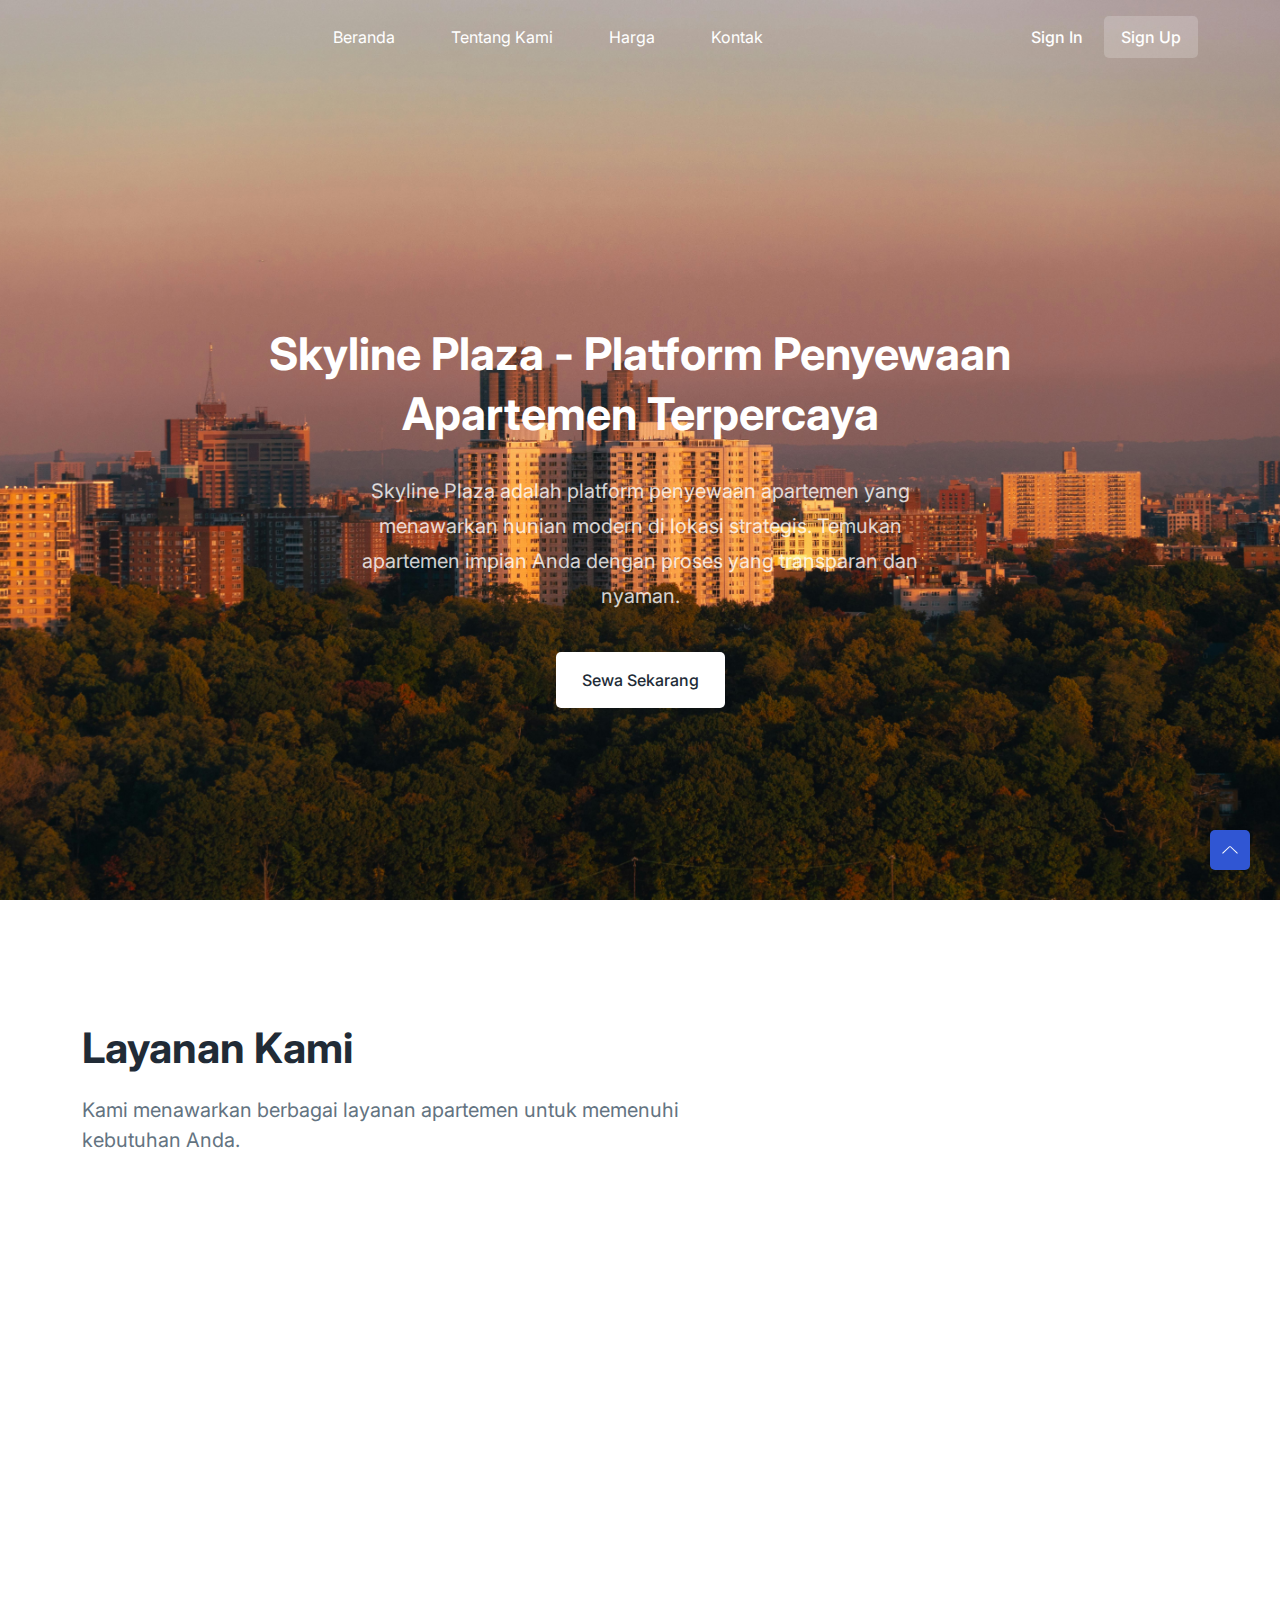
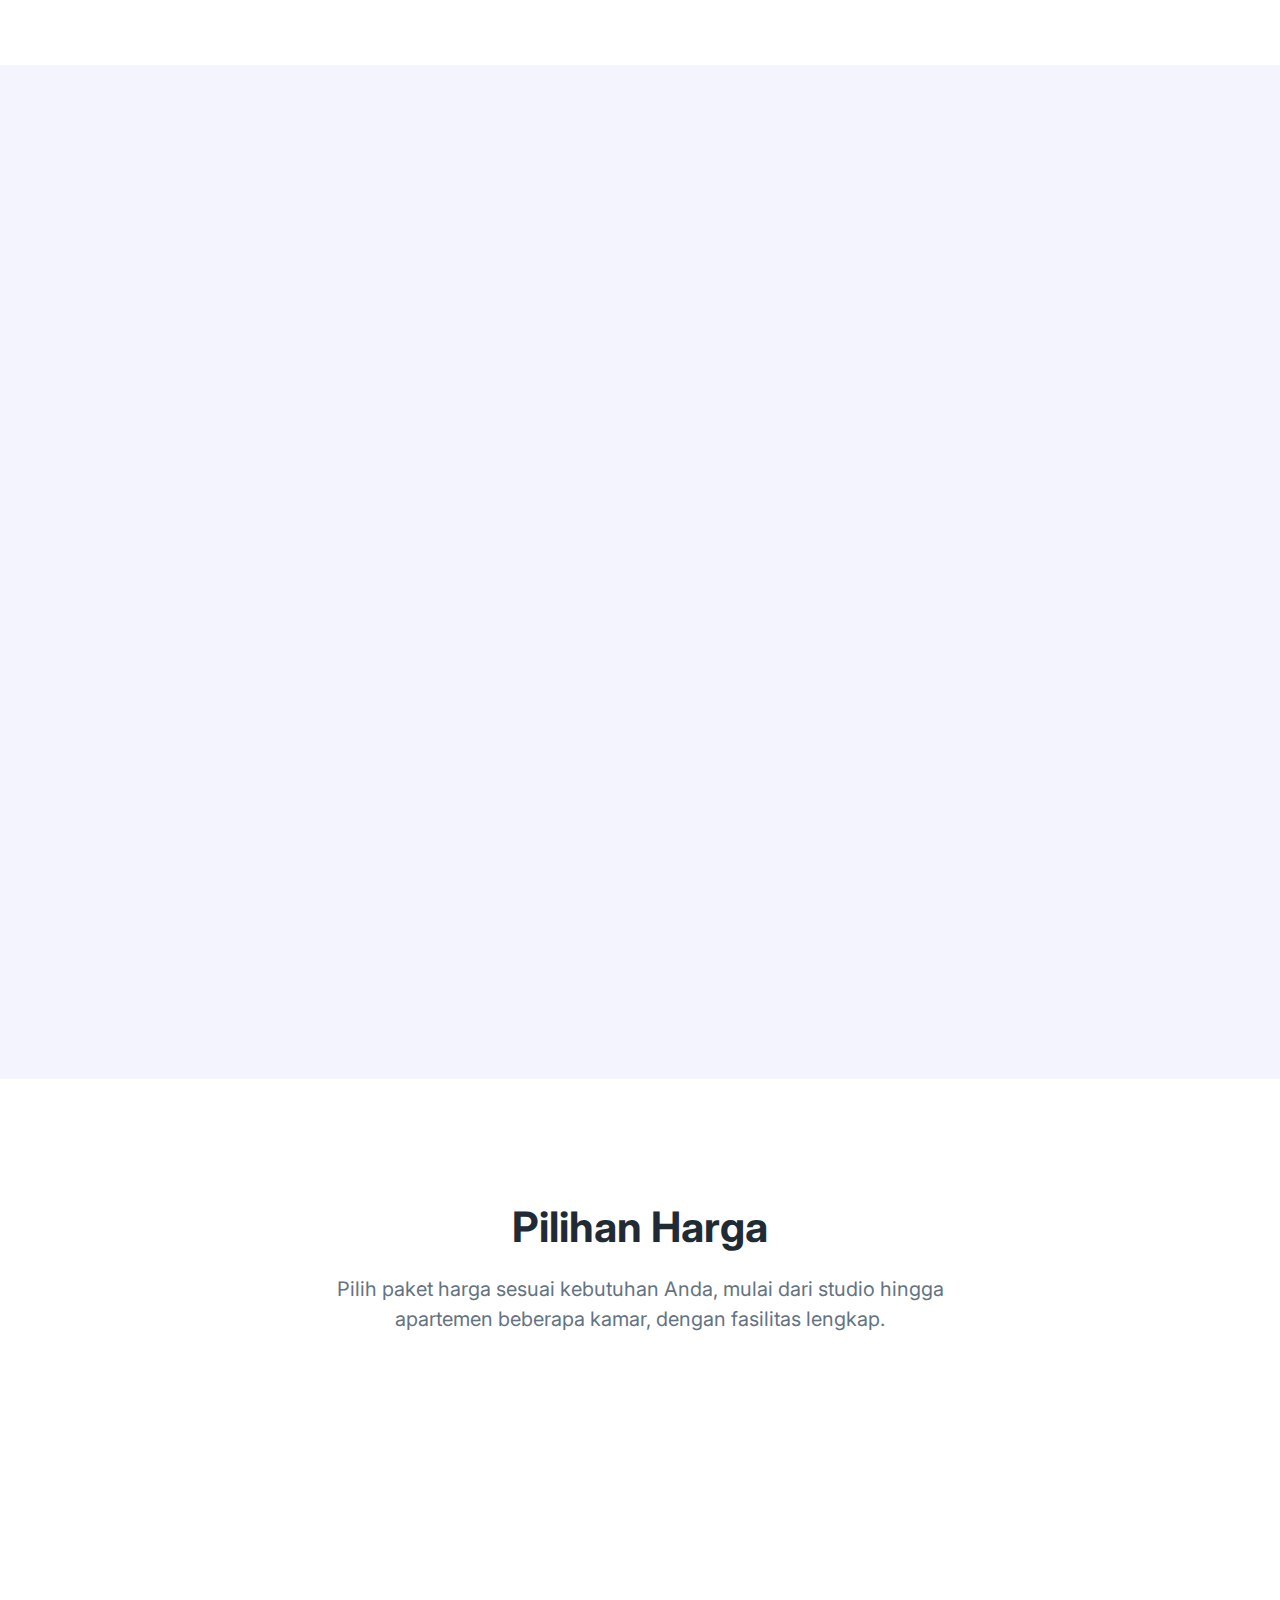
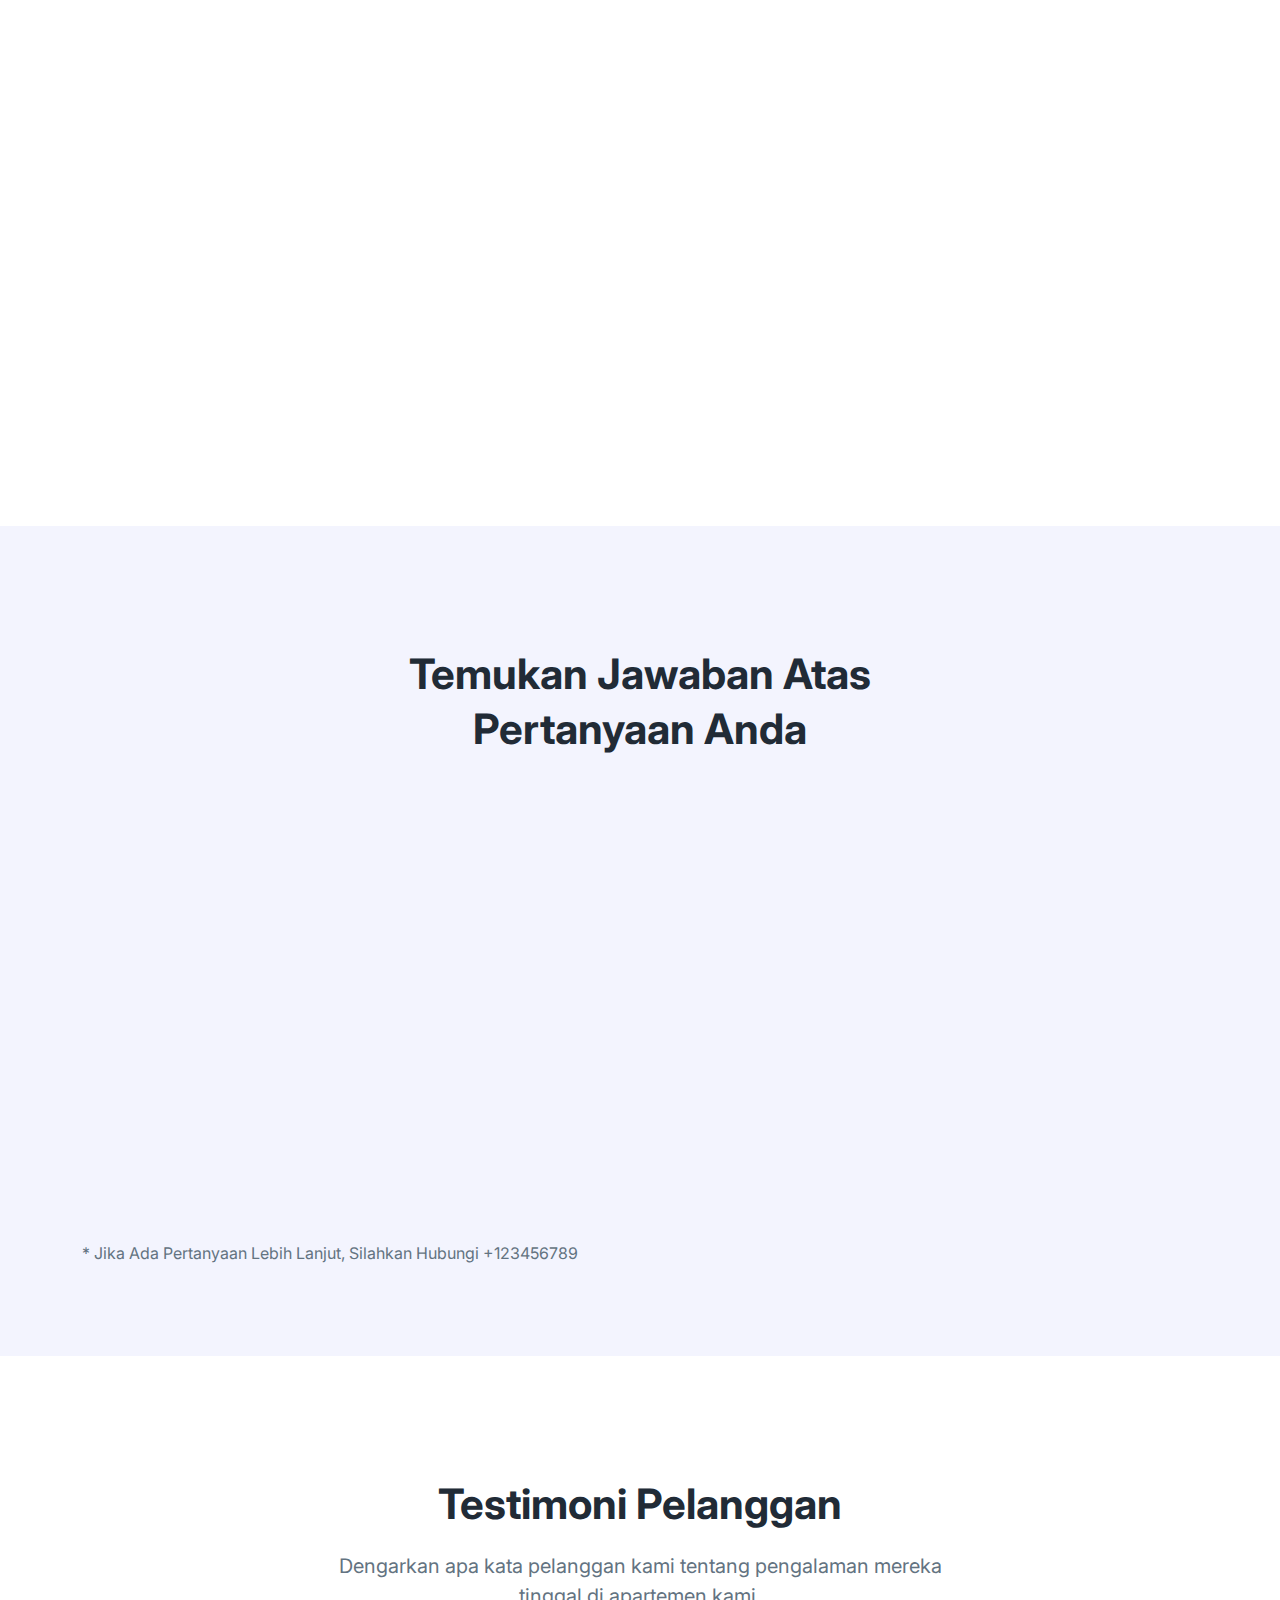
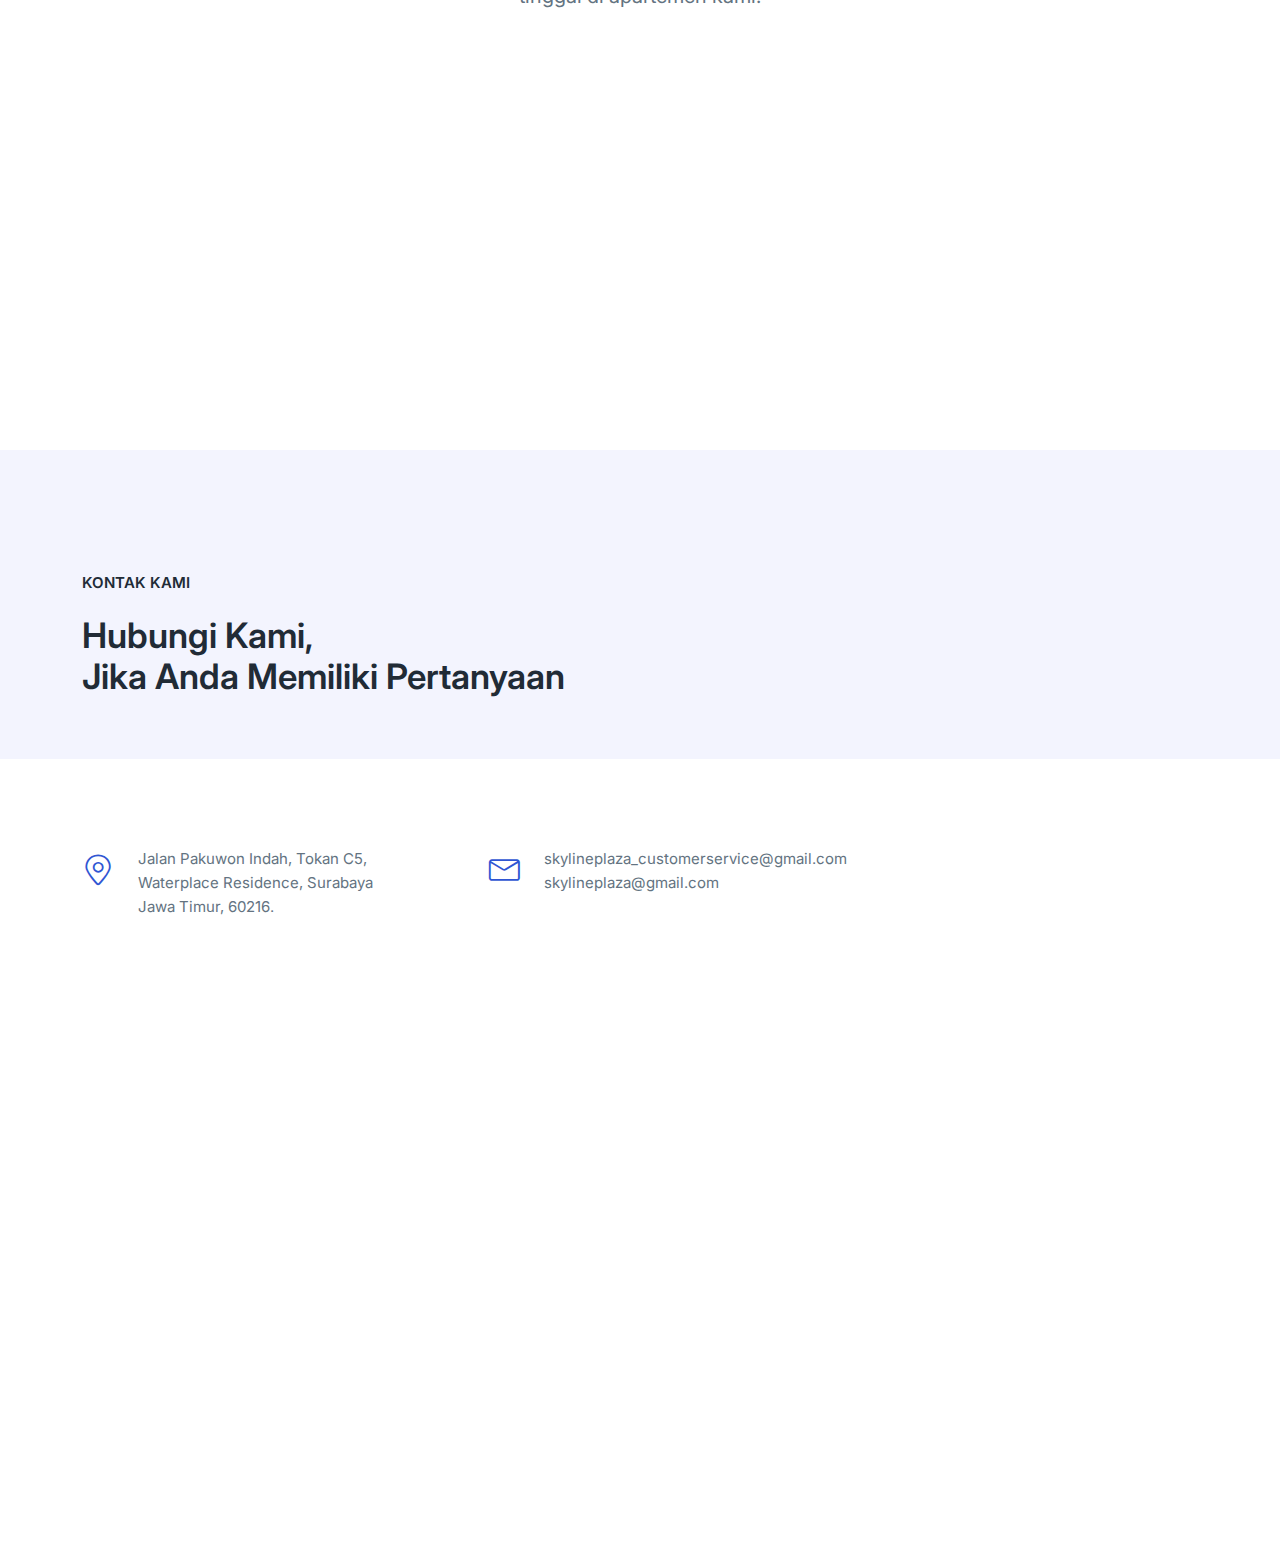
<file: index.html>
<!DOCTYPE html>
<html lang="en">
  <head>
    <meta charset="UTF-8" />
    <meta http-equiv="X-UA-Compatible" content="IE=edge" />
    <meta name="viewport" content="width=device-width, initial-scale=1.0" />
    <title>Website Apartemen</title>

    <!-- ===== All CSS files ===== -->
    <link rel="stylesheet" href="assets/css/bootstrap.min.css" />
    <link rel="stylesheet" href="assets/css/animate.css" />
    <link rel="stylesheet" href="assets/css/lineicons.css" />
    <link rel="stylesheet" href="assets/css/ud-styles.css" />
  </head>
  <body>
    <!-- ====== Header Start ====== -->
    <header class="ud-header">
      <div class="container">
        <div class="row">
          <div class="col-lg-12">
            <nav class="navbar navbar-expand-lg">
              <!-- <a class="navbar-brand" href="index.html">
                <img src="assets/images/logo/logoku.png" alt="Logo" />
              </a> -->
              <button class="navbar-toggler">
                <span class="toggler-icon"> </span>
                <span class="toggler-icon"> </span>
                <span class="toggler-icon"> </span>
              </button>

              <div class="navbar-collapse">
                <ul id="nav" class="navbar-nav mx-auto">
                  <li class="nav-item">
                    <a class="ud-menu-scroll" href="#home">Beranda</a>
                  </li>

                  <li class="nav-item">
                    <a class="ud-menu-scroll" href="#about">Tentang Kami</a>
                  </li>
                  <li class="nav-item">
                    <a class="ud-menu-scroll" href="#pricing">Harga</a>
                  </li>
                  <!-- <li class="nav-item">
                    <a class="ud-menu-scroll" href="#team">Team</a>
                  </li> -->
                  <li class="nav-item">
                    <a class="ud-menu-scroll" href="#contact">Kontak</a>
                  </li>
                  <!-- <li class="nav-item nav-item-has-children">
                    <a href="javascript:void(0)"> Pages </a>
                    <ul class="ud-submenu">
                      <li class="ud-submenu-item">
                        <a href="about.html" class="ud-submenu-link">
                          About
                        </a>
                      </li>
                      <li class="ud-submenu-item">
                        <a href="pricing.html" class="ud-submenu-link">
                          Pricing
                        </a>
                      </li>
                      <li class="ud-submenu-item">
                        <a href="contact.html" class="ud-submenu-link">
                          Contact Page
                        </a>
                      </li>
                      <li class="ud-submenu-item">
                        <a href="blog.html" class="ud-submenu-link">
                          Blog Grid Page
                        </a>
                      </li>
                      <li class="ud-submenu-item">
                        <a href="blog-details.html" class="ud-submenu-link">
                          Blog Details Page
                        </a>
                      </li>
                      <li class="ud-submenu-item">
                        <a href="login.html" class="ud-submenu-link">
                          Sign In Page
                        </a>
                      </li>
                      <li class="ud-submenu-item">
                        <a href="404.html" class="ud-submenu-link">404 Page</a>
                      </li>
                    </ul>
                  </li> -->
                </ul>
              </div>

              <div class="navbar-btn d-none d-sm-inline-block">
                <a href="login.html" class="ud-main-btn ud-login-btn">
                  Sign In
                </a>
                <a class="ud-main-btn ud-white-btn" href="javascript:void(0)">
                  Sign Up
                </a>
              </div>
            </nav>
          </div>
        </div>
      </div>
    </header>
    <!-- ====== Header End ====== -->

    <!-- ====== Hero Start ====== -->
    <section class="ud-hero" id="home" style="background-image: url('assets/images/hero/apart.jpg'); background-size: cover; background-position: center; height: 100vh; display: flex; align-items: center; color: rgb(1, 1, 1);">
      <div class="container">
          <div class="row">
              <div class="col-lg-12">
                  <div class="ud-hero-content wow fadeInUp" data-wow-delay=".2s">
                      <h1 class="ud-hero-title">
                          Skyline Plaza - Platform Penyewaan Apartemen Terpercaya
                      </h1>
                      <p class="ud-hero-desc">
                          Skyline Plaza adalah platform penyewaan apartemen yang menawarkan hunian modern di lokasi strategis. Temukan apartemen impian Anda dengan proses yang transparan dan nyaman.
                      </p>
                      <ul class="ud-hero-buttons">
                          <li>
                              <a href="index.html" rel="nofollow noopener" target="_blank" class="ud-main-btn ud-white-btn">
                                  Sewa Sekarang
                              </a>
                          </li>
                      </ul>
                  </div>
                  <div class="ud-hero-brands-wrapper wow fadeInUp" data-wow-delay=".3s">
                      <!-- <img src="assets/images/hero/brand.svg" alt="brand" /> -->
                  </div>
              </div>
          </div>
      </div>
  </section>
    <!-- ====== Hero End ====== -->

    <!-- ====== Layanan Start ====== -->
    <section id="features" class="ud-features">
      <div class="container">
        <div class="row">
          <div class="col-lg-12">
            <div class="ud-section-title">
              <!-- <span>Layanan</span> -->
              <h2>Layanan Kami</h2>
              <p>
                Kami menawarkan berbagai layanan apartemen untuk memenuhi kebutuhan Anda.
              </p>
            </div>
          </div>
        </div>
        <div class="row">
          <div class="col-xl-3 col-lg-3 col-sm-6">
            <div class="ud-single-feature wow fadeInUp" data-wow-delay=".1s">
              <div class="ud-feature-icon">
                <i class="lni lni-gift"></i>
              </div>
              <div class="ud-feature-content">
                <h3 class="ud-feature-title">Layanan Kebersihan</h3>
                <p class="ud-feature-desc">
                  Kami menyediakan layanan kebersihan berkala untuk menjaga apartemen Anda tetap bersih dan nyaman.
                </p>
                <a href="javascript:void(0)" class="ud-feature-link">
                  Pelajari Lebih Lanjut
                </a>
              </div>
            </div>
          </div>
          <div class="col-xl-3 col-lg-3 col-sm-6">
            <div class="ud-single-feature wow fadeInUp" data-wow-delay=".15s">
              <div class="ud-feature-icon">
                <i class="lni lni-move"></i>
              </div>
              <div class="ud-feature-content">
                <h3 class="ud-feature-title">Apartemen Maintenance</h3>
                <p class="ud-feature-desc">
                  Kami siap membantu dengan layanan pemeliharaan untuk kenyamanan dan keamanan apartemen Anda.
                </p>
                <a href="javascript:void(0)" class="ud-feature-link">
                  Pelajari Lebih Lanjut
                </a>
              </div>
            </div>
          </div>
          <!-- <div class="row"> -->
            <div class="col-xl-3 col-lg-3 col-sm-6">
              <div class="ud-single-feature wow fadeInUp" data-wow-delay=".1s">
                <div class="ud-feature-icon">
                  <i class="lni lni-comments"></i> 
                </div>
                <div class="ud-feature-content">
                  <h3 class="ud-feature-title">Complaint Station</h3>
                  <p class="ud-feature-desc">
                    Kami Menyediakan tempat bagi Anda untuk menyampaikan keluhan atau saran terkait layanan kami.
                  </p>
                  <a href="javascript:void(0)" class="ud-feature-link">
                    Pelajari Lebih Lanjut
                  </a>
                </div>
              </div>
            </div>
          
              <div class="col-xl-3 col-lg-3 col-sm-6">
                  <div class="ud-single-feature wow fadeInUp" data-wow-delay=".1s">
                      <div class="ud-feature-icon">
                          <i class="lni lni-home"></i> <!-- Menggunakan ikon rumah untuk fasilitas lengkap -->
                      </div>
                      <div class="ud-feature-content">
                          <h3 class="ud-feature-title">Fasilitas Lengkap</h3>
                          <p class="ud-feature-desc">
                              Apartemen kami dilengkapi dengan fasilitas modern seperti dapur lengkap, Wi-Fi gratis, dan kolam renang.
                          </p>
                          <a href="javascript:void(0)" class="ud-feature-link">
                              Pelajari Lebih Lanjut
                          </a>
                      </div>
                  </div>
          </div>
          
      </div>
    </section>
    <!-- ====== Layanan End ====== -->

    <!-- ====== Tentang Kami Start ====== -->
    <section id="about" class="ud-about">
      <div class="container">
        <div class="ud-about-wrapper wow fadeInUp" data-wow-delay=".2s">
          <div class="ud-about-content-wrapper">
            <div class="ud-about-content">
              <span class="tag">Tentang Kami</span>
              <h2>Skyline Plaza - Platform Penyewaan Apartemen Terpercaya</h2>
              <p>
                Skyline Plaza merupakan situs layanan yang menawarkan pelayanan yang berhubungan dengan sewa apartemen di Indonesia. Sebagai situs layanan yang dimiliki dan dioperasikan oleh Skyline Property Corporation, Kondoku tunduk pada peraturan dan hukum negara Republik Indonesia.
              </p>

              <p>
                Selama lebih dari 15 tahun berdirinya perusahaan kami berpengalaman dalam pengelolaan apartemen baik dalam hal penyewaan, penjualan, maupun pembelian apartemen. Dalam usaha kami untuk mengembangkan bisnis, kami menghadirkan platform online Skyline untuk memudahkan calon penyewa dan calon owner.
              </p>
              <!-- <a href="javascript:void(0)" class="ud-main-btn">Learn More</a> -->
            </div>
          </div>
          <div class="ud-about-image">
            <img src="assets/images/about/about.png" alt="about-image" />
          </div>
        </div>
      </div>
    </section>
    <!-- ====== Tentang Kami End ====== -->

    <!-- ====== Harga Start ====== -->
    <section id="pricing" class="ud-pricing">
      <div class="container">
        <div class="row">
          <div class="col-lg-12">
            <div class="ud-section-title mx-auto text-center">
              <!-- <span>Harga</span> -->
              <h2>Pilihan Harga</h2>
              <p>
                Pilih paket harga sesuai kebutuhan Anda, mulai dari studio hingga apartemen beberapa kamar, dengan fasilitas lengkap.
              </p>
            </div>
          </div>
        </div>

        <div class="row g-0 align-items-center justify-content-center">
          <div class="col-lg-4 col-md-6 col-sm-10">
            <div
              class="ud-single-pricing first-item wow fadeInUp"
              data-wow-delay=".15s"
            >
              <div class="ud-pricing-header">
                <h3>MULAI DARI</h3>
                <h4>Rp 6.000.000/bulan</h4>
              </div>
              <div class="ud-pricing-body">
                <ul>
                  <li>Tipe 2 BR</li>
                  <li>Dapur Lengkap</li>
                  <li>Wi-Fi Gratis</li>
                  <li>Akses Kolam Renang</li>
                  <li>Parkir Aman 24/7</li>
                  <li>Layanan Support 24/7</li>
                </ul>
              </div>
              <div class="ud-pricing-footer">
                <a href="javascript:void(0)" class="ud-main-btn ud-border-btn">
                  Sewa Sekarang
                </a>
              </div>
            </div>
          </div>
          <div class="col-lg-4 col-md-6 col-sm-10">
            <div
              class="ud-single-pricing active wow fadeInUp"
              data-wow-delay=".1s"
            >
              <span class="ud-popular-tag">PALING LARIS!</span>
              <div class="ud-pricing-header">
                <h3>MULAI DARI</h3>
                <h4>Rp 3.500.000/bulan</h4>
              </div>
              <div class="ud-pricing-body">
                <ul>
                  <li>Tipe Studio</li>
                  <li>Dapur Lengkap</li>
                  <li>Wi-Fi Gratis</li>
                  <li>Akses Kolam Renang</li>
                  <li>Parkir Aman 24/7</li>
                  <li>Layanan Support 24/7</li>
                </ul>
              </div>
              <div class="ud-pricing-footer">
                <a href="javascript:void(0)" class="ud-main-btn ud-white-btn">
                  Sewa Sekarang
                </a>
              </div>
            </div>
          </div>
          <div class="col-lg-4 col-md-6 col-sm-10">
            <div
              class="ud-single-pricing last-item wow fadeInUp"
              data-wow-delay=".15s"
            >
              <div class="ud-pricing-header">
                <h3>MULAI DARI</h3>
                <h4>Rp 8.000.000/bulan</h4>
              </div>
              <div class="ud-pricing-body">
                <ul>
                  <li>Tipe 3 BR</li>
                  <li>Dapur Lengkap</li>
                  <li>Wi-Fi Gratis</li>
                  <li>Akses Kolam Renang</li>
                  <li>Parkir Aman 24/7</li>
                  <li>Layanan Support 24/7</li>
                </ul>
              </div>
              <div class="ud-pricing-footer">
                <a href="javascript:void(0)" class="ud-main-btn ud-border-btn">
                  Sewa Sekarang
                </a>
              </div>
            </div>
          </div>
        </div>
      </div>
    </section>
    <!-- ====== Pricing End ====== -->

    <!-- ====== FAQ Start ====== -->
    <section id="faq" class="ud-faq">
      
      <div class="container">
        <div class="row">
          <div class="col-lg-12">
            <div class="ud-section-title text-center mx-auto">
              <!-- <span>FAQ</span> -->
              <h2>Temukan Jawaban Atas Pertanyaan Anda</h2>
            </div>
          </div>
        </div>

        <div class="row">
          <div class="col-lg-6">
            <div class="ud-single-faq wow fadeInUp" data-wow-delay=".1s">
              <div class="accordion">
                <button
                  class="ud-faq-btn collapsed"
                  data-bs-toggle="collapse"
                  data-bs-target="#collapseOne"
                >
                  <span class="icon flex-shrink-0">
                    <i class="lni lni-chevron-down"></i>
                  </span>
                  <span>Apa Itu Biaya Service Charge?</span>
                </button>
                <div id="collapseOne" class="accordion-collapse collapse">
                  <div class="ud-faq-body">
                    Biaya service charge yaitu biaya pemeliharaan gedung yang merupakan kewajiban secara proporsional yang dibebankan (sesuai luas unit yang dimiliki) kepada para penghuni apartemen.
                  </div>
                </div>
              </div>
            </div>
            <div class="ud-single-faq wow fadeInUp" data-wow-delay=".15s">
              <div class="accordion">
                <button
                  class="ud-faq-btn collapsed"
                  data-bs-toggle="collapse"
                  data-bs-target="#collapseTwo"
                >
                  <span class="icon flex-shrink-0">
                    <i class="lni lni-chevron-down"></i>
                  </span>
                  <span>Berapa Kuota Parkir Yang Didapatkan Penyewa?</span>
                </button>
                <div id="collapseTwo" class="accordion-collapse collapse">
                  <div class="ud-faq-body">
                    Untuk kuota parkir, setiap unit/penyewa hanya mendapatkan 1 kuota parkir mobil, namun jika penyewa memiliki lebih dari 1 mobil, Anda dapat menambah PASS CARD untuk langganan parkir.
                  </div>
                </div>
              </div>
            </div>
            <div class="ud-single-faq wow fadeInUp" data-wow-delay=".2s">
              <div class="accordion">
                <button
                  class="ud-faq-btn collapsed"
                  data-bs-toggle="collapse"
                  data-bs-target="#collapseThree"
                >
                  <span class="icon flex-shrink-0">
                    <i class="lni lni-chevron-down"></i>
                  </span>
                  <span>Berapa Biaya Untuk Langganan Parkir</span>
                </button>
                <div id="collapseThree" class="accordion-collapse collapse">
                  <div class="ud-faq-body">
                    Langganan biaya parkir untuk mobil bervariasi mengikuti kebijakan apartemen penyewa. Waterplace Residence Rp 325,000/bulan
                  </div>
                </div>
              </div>
            </div>
          </div>
          <div class="col-lg-6">
            <div class="ud-single-faq wow fadeInUp" data-wow-delay=".1s">
              <div class="accordion">
                <button
                  class="ud-faq-btn collapsed"
                  data-bs-toggle="collapse"
                  data-bs-target="#collapseFour"
                >
                  <span class="icon flex-shrink-0">
                    <i class="lni lni-chevron-down"></i>
                  </span>
                  <span>Bisakah Saya melihat Unit Terlebih Dahulu?</span>
                </button>
                <div id="collapseFour" class="accordion-collapse collapse">
                  <div class="ud-faq-body">
                    Calon penyewa dapat menjadwalkan show unit di nomor +6281231111179.
                  </div>
                </div>
              </div>
            </div>
            <div class="ud-single-faq wow fadeInUp" data-wow-delay=".15s">
              <div class="accordion">
                <button
                  class="ud-faq-btn collapsed"
                  data-bs-toggle="collapse"
                  data-bs-target="#collapseFive"
                >
                  <span class="icon flex-shrink-0">
                    <i class="lni lni-chevron-down"></i>
                  </span>
                  <span>Kunci Akses Saya Hilang, Apa Yang Harus Saya Lakukan?</span>
                </button>
                <div id="collapseFive" class="accordion-collapse collapse">
                  <div class="ud-faq-body">
                    Penyewa yang menghilangkan Kunci Akses akan dikenakan biaya Rp 500,000. 
                  </div>
                </div>
              </div>
            </div>
            <div class="ud-single-faq wow fadeInUp" data-wow-delay=".2s">
              <div class="accordion">
                <button
                  class="ud-faq-btn collapsed"
                  data-bs-toggle="collapse"
                  data-bs-target="#collapseSix"
                >
                  <span class="icon flex-shrink-0">
                    <i class="lni lni-chevron-down"></i>
                  </span>
                  <span>Apakah Bisa Menambah Kunci Akses?</span>
                </button>
                <div id="collapseSix" class="accordion-collapse collapse">
                  <div class="ud-faq-body">
                    Penyewa yang ingin menambah Kunci Akses akan dikenakan biaya Rp 175,000. Pada saat check out Kunci Akses harus dikembalikan dan dana tidak dapat kembali.
                  </div>
                </div>
              </div>
            </div>
          </div>
        </div>
        <p>
                * Jika Ada Pertanyaan Lebih Lanjut, Silahkan Hubungi +123456789
              </p>
      </div>
    </section>
    <!-- ====== FAQ End ====== -->

    <!-- ====== Testimonials Start ====== -->
    <section id="testimonials" class="ud-testimonials">
      <div class="container">
        <div class="row">
          <div class="col-lg-12">
            <div class="ud-section-title mx-auto text-center">
              <!-- <span>Testimoni</span> -->
              <h2>Testimoni Pelanggan</h2>
              <p>
                Dengarkan apa kata pelanggan kami tentang pengalaman mereka tinggal di apartemen kami.
              </p>
            </div>
          </div>
        </div>

        <div class="row">
          <div class="col-lg-4 col-md-6">
            <div
              class="ud-single-testimonial wow fadeInUp"
              data-wow-delay=".1s"
            >
              <div class="ud-testimonial-ratings">
                <i class="lni lni-star-filled"></i>
                <i class="lni lni-star-filled"></i>
                <i class="lni lni-star-filled"></i>
                <i class="lni lni-star-filled"></i>
                <i class="lni lni-star-filled"></i>
              </div>
              <div class="ud-testimonial-content">
                <p>
                  "Skyline Plaza adalah tempat tinggal yang sempurna! Apartemennya bersih, modern, dan fasilitasnya lengkap. Saya sangat puas dengan pelayanan yang diberikan."
                </p>
              </div>
              <div class="ud-testimonial-info">
                <div class="ud-testimonial-image">
                  <img
                    src="assets/images/testimonials/author-01.png"
                    alt="author"
                  />
                </div>
                <div class="ud-testimonial-meta">
                  <h4>Rian S</h4>
                  <!-- <p>Founder @UIdeck</p> -->
                </div>
              </div>
            </div>
          </div>
          <div class="col-lg-4 col-md-6">
            <div
              class="ud-single-testimonial wow fadeInUp"
              data-wow-delay=".15s"
            >
              <div class="ud-testimonial-ratings">
                <i class="lni lni-star-filled"></i>
                <i class="lni lni-star-filled"></i>
                <i class="lni lni-star-filled"></i>
                <i class="lni lni-star-filled"></i>
                <i class="lni lni-star-filled"></i>
              </div>
              <div class="ud-testimonial-content">
                <p>
                  "Skyline Plaza adalah tempat tinggal yang sempurna! Apartemennya bersih, modern, dan fasilitasnya lengkap. Saya sangat puas dengan pelayanan yang diberikan."
                </p>
              </div>
              <div class="ud-testimonial-info">
                <div class="ud-testimonial-image">
                  <img
                    src="assets/images/testimonials/author-02.png"
                    alt="author"
                  />
                </div>
                <div class="ud-testimonial-meta">
                  <h4>Bang Jaya</h4>
                  <!-- <p>Founder @Lineicons</p> -->
                </div>
              </div>
            </div>
          </div>
          <div class="col-lg-4 col-md-6">
            <div
              class="ud-single-testimonial wow fadeInUp"
              data-wow-delay=".2s"
            >
              <div class="ud-testimonial-ratings">
                <i class="lni lni-star-filled"></i>
                <i class="lni lni-star-filled"></i>
                <i class="lni lni-star-filled"></i>
                <i class="lni lni-star-filled"></i>
                <i class="lni lni-star-filled"></i>
              </div>
              <div class="ud-testimonial-content">
                <p>
                  "Skyline Plaza adalah tempat tinggal yang sempurna! Apartemennya bersih, modern, dan fasilitasnya lengkap. Saya sangat puas dengan pelayanan yang diberikan."
                </p>
              </div>
              <div class="ud-testimonial-info">
                <div class="ud-testimonial-image">
                  <img
                    src="assets/images/testimonials/author-03.png"
                    alt="author"
                  />
                </div>
                <div class="ud-testimonial-meta">
                  <h4>Om William</h4>
                  <!-- <p>Founder @GrayGrids</p> -->
                </div>
              </div>
            </div>
          </div>
        </div>
        <!-- <div class="row">
          <div class="col-lg-12">
            <div class="ud-brands wow fadeInUp" data-wow-delay=".2s">
              <div class="ud-title">
                <h6>Trusted and Used by</h6>
              </div>
              <div class="ud-brands-logo">
                <div class="ud-single-logo">
                  <img src="assets/images/brands/ayroui.svg" alt="ayroui" />
                </div>
                <div class="ud-single-logo">
                  <img src="assets/images/brands/uideck.svg" alt="uideck" />
                </div>
                <div class="ud-single-logo">
                  <img
                    src="assets/images/brands/graygrids.svg"
                    alt="graygrids"
                  />
                </div>
                <div class="ud-single-logo">
                  <img
                    src="assets/images/brands/lineicons.svg"
                    alt="lineicons"
                  />
                </div>
                <div class="ud-single-logo">
                  <img
                    src="assets/images/brands/ecommerce-html.svg"
                    alt="ecommerce-html"
                  />
                </div>
              </div>
            </div>
          </div>
        </div> -->
      </div>
    </section>
    <!-- ====== Testimonials End ====== -->

    <!-- ====== Team Start ====== -->
    <!-- <section id="team" class="ud-team">
      <div class="container">
        <div class="row">
          <div class="col-lg-12">
            <div class="ud-section-title mx-auto text-center">
              <span>Our Team</span>
              <h2>Meet The Team</h2>
              <p>
                There are many variations of passages of Lorem Ipsum available
                but the majority have suffered alteration in some form.
              </p>
            </div>
          </div>
        </div>

        <div class="row">
          <div class="col-xl-3 col-lg-3 col-sm-6">
            <div class="ud-single-team wow fadeInUp" data-wow-delay=".1s">
              <div class="ud-team-image-wrapper">
                <div class="ud-team-image">
                  <img src="assets/images/team/team-01.png" alt="team" />
                </div>

                <img
                  src="assets/images/team/dotted-shape.svg"
                  alt="shape"
                  class="shape shape-1"
                />
                <img
                  src="assets/images/team/shape-2.svg"
                  alt="shape"
                  class="shape shape-2"
                />
              </div>
              <div class="ud-team-info">
                <h5>Adveen Desuza</h5>
                <h6>UI Designer</h6>
              </div>
              <ul class="ud-team-socials">
                <li>
                  <a href="https://twitter.com/MusharofChy">
                    <i class="lni lni-facebook-filled"></i>
                  </a>
                </li>
                <li>
                  <a href="https://twitter.com/MusharofChy">
                    <i class="lni lni-twitter-filled"></i>
                  </a>
                </li>
                <li>
                  <a href="https://twitter.com/MusharofChy">
                    <i class="lni lni-instagram-filled"></i>
                  </a>
                </li>
              </ul>
            </div>
          </div>
          <div class="col-xl-3 col-lg-3 col-sm-6">
            <div class="ud-single-team wow fadeInUp" data-wow-delay=".15s">
              <div class="ud-team-image-wrapper">
                <div class="ud-team-image">
                  <img src="assets/images/team/team-02.png" alt="team" />
                </div>

                <img
                  src="assets/images/team/dotted-shape.svg"
                  alt="shape"
                  class="shape shape-1"
                />
                <img
                  src="assets/images/team/shape-2.svg"
                  alt="shape"
                  class="shape shape-2"
                />
              </div>
              <div class="ud-team-info">
                <h5>Jezmin uniya</h5>
                <h6>Product Designer</h6>
              </div>
              <ul class="ud-team-socials">
                <li>
                  <a href="https://twitter.com/MusharofChy">
                    <i class="lni lni-facebook-filled"></i>
                  </a>
                </li>
                <li>
                  <a href="https://twitter.com/MusharofChy">
                    <i class="lni lni-twitter-filled"></i>
                  </a>
                </li>
                <li>
                  <a href="https://twitter.com/MusharofChy">
                    <i class="lni lni-instagram-filled"></i>
                  </a>
                </li>
              </ul>
            </div>
          </div>
          <div class="col-xl-3 col-lg-3 col-sm-6">
            <div class="ud-single-team wow fadeInUp" data-wow-delay=".2s">
              <div class="ud-team-image-wrapper">
                <div class="ud-team-image">
                  <img src="assets/images/team/team-03.png" alt="team" />
                </div>

                <img
                  src="assets/images/team/dotted-shape.svg"
                  alt="shape"
                  class="shape shape-1"
                />
                <img
                  src="assets/images/team/shape-2.svg"
                  alt="shape"
                  class="shape shape-2"
                />
              </div>
              <div class="ud-team-info">
                <h5>Andrieo Gloree</h5>
                <h6>App Developer</h6>
              </div>
              <ul class="ud-team-socials">
                <li>
                  <a href="https://twitter.com/MusharofChy">
                    <i class="lni lni-facebook-filled"></i>
                  </a>
                </li>
                <li>
                  <a href="https://twitter.com/MusharofChy">
                    <i class="lni lni-twitter-filled"></i>
                  </a>
                </li>
                <li>
                  <a href="https://twitter.com/MusharofChy">
                    <i class="lni lni-instagram-filled"></i>
                  </a>
                </li>
              </ul>
            </div>
          </div>
          <div class="col-xl-3 col-lg-3 col-sm-6">
            <div class="ud-single-team wow fadeInUp" data-wow-delay=".25s">
              <div class="ud-team-image-wrapper">
                <div class="ud-team-image">
                  <img src="assets/images/team/team-04.png" alt="team" />
                </div>

                <img
                  src="assets/images/team/dotted-shape.svg"
                  alt="shape"
                  class="shape shape-1"
                />
                <img
                  src="assets/images/team/shape-2.svg"
                  alt="shape"
                  class="shape shape-2"
                />
              </div>
              <div class="ud-team-info">
                <h5>Jackie Sanders</h5>
                <h6>Content Writer</h6>
              </div>
              <ul class="ud-team-socials">
                <li>
                  <a href="https://twitter.com/MusharofChy">
                    <i class="lni lni-facebook-filled"></i>
                  </a>
                </li>
                <li>
                  <a href="https://twitter.com/MusharofChy">
                    <i class="lni lni-twitter-filled"></i>
                  </a>
                </li>
                <li>
                  <a href="https://twitter.com/MusharofChy">
                    <i class="lni lni-instagram-filled"></i>
                  </a>
                </li>
              </ul>
            </div>
          </div>
        </div>
      </div>
    </section> -->
    <!-- ====== Team End ====== -->

    <!-- ====== Contact Start ====== -->
    <section id="contact" class="ud-contact">
      <div class="container">
        <div class="row align-items-center">
          <div class="col-xl-8 col-lg-7">
            <div class="ud-contact-content-wrapper">
              <div class="ud-contact-title">
                <span>KONTAK KAMI</span>
                <h2>
                  Hubungi Kami, <br />
                  Jika Anda Memiliki Pertanyaan
                </h2>
              </div>
              <div class="ud-contact-info-wrapper">
                <div class="ud-single-info">
                  <div class="ud-info-icon">
                    <i class="lni lni-map-marker"></i>
                  </div>
                  <div class="ud-info-meta">
                    <!-- <h5>Our Location</h5> -->
                    <p>Jalan Pakuwon Indah, Tokan C5, Waterplace Residence, Surabaya Jawa Timur, 60216.</p>
                  </div>
                </div>
                <div class="ud-single-info">
                  <div class="ud-info-icon">
                    <i class="lni lni-envelope"></i>
                  </div>
                  <div class="ud-info-meta">
                    <p>skylineplaza_customerservice@gmail.com</p>
                    <p>skylineplaza@gmail.com</p>
                  </div>
                </div>
              </div>
            </div>
          </div>
          <div class="col-xl-4 col-lg-5">
          </div>
        </div>
      </div>
    </section>
    <!-- ====== Contact End ====== -->

    <!-- ====== Footer Start ====== -->
    <footer class="ud-footer wow fadeInUp" data-wow-delay=".15s">
      <div class="ud-footer-widgets">
        <div class="container">
          <div class="row">
            <div class="col-xl-3 col-lg-4 col-md-6">
              <div class="ud-widget">
                <a href="index.html" class="ud-footer-logo">
                  <img src="assets/images/logo/logoku.png" alt="logo" />
                </a>
                <p class="ud-widget-desc">
                  Website Sewa Apartemen Pilihan Anda.
                </p>
                <ul class="ud-widget-socials">
                  
                </ul>
              </div>
            </div>

            <div class="col-xl-2 col-lg-2 col-md-6 col-sm-6">
              <div class="ud-widget">
                <h5 class="ud-widget-title">Skyline Plaza</h5>
                <ul class="ud-widget-links">
                  <li>
                    <a href="javascript:void(0)">Tentang Kami</a>
                  </li>
                  <li>
                    <a href="javascript:void(0)">Layanan Kami</a>
                  </li>
                  <li>
                    <a href="javascript:void(0)">Syarat & Ketentuan</a>
                  </li>
                  <li>
                    <a href="javascript:void(0)">Kebijakan Privasi</a>
                  </li>
                </ul>
              </div>
            </div>
            <div class="col-xl-2 col-lg-3 col-md-6 col-sm-6">
              <div class="ud-widget">
                <h5 class="ud-widget-title">The Highlights</h5>
                <ul class="ud-widget-links">
                  <li>
                    <a href="javascript:void(0)">Apartement</a>
                  </li>
                  <li>
                    <a href="javascript:void(0)">Unit 1 Bedroom</a>
                  </li>
                  <li>
                    <a href="javascript:void(0)">Unit 2 Bedrooms</a>
                  </li>
                  <li>
                    <a href="javascript:void(0)">Unit 3 Bedrooms</a>
                  </li>
                </ul>
              </div>
            </div>
            <div class="col-xl-2 col-lg-3 col-md-6 col-sm-6">
              <div class="ud-widget">
                <h5 class="ud-widget-title">Bantuan</h5>
                <ul class="ud-widget-links">
                  <li>
                    <a href="javascript:void(0)">Penyewa</a>
                  </li>
                  <li>
                    <a href="javascript:void(0)">Pemilik</a>
                  </li>
                  <li>
                    <a href="javascript:void(0)">Agent</a>
                  </li>
                  <li>
                    <a href="javascript:void(0)">Komplain</a>
                  </li>
                </ul>
              </div>
            </div>
           
          </div>
        </div>
      </div>
      <div class="ud-footer-bottom">
        <div class="container">
          <div class="row">
            <div class="col-md-8">
              <ul class="ud-footer-bottom-left">
                <li>
                  <a href="index.html">
                    <i class="lni lni-facebook-filled"></i>
                  </a>
                </li>
                <li>
                  <a href="index.html">
                    <i class="lni lni-twitter-filled"></i>
                  </a>
                </li>
                <li>
                  <a href="index.html">
                    <i class="lni lni-instagram-filled"></i>
                  </a>
                </li>
                <li>
                  <a href="index.html">
                    <i class="lni lni-linkedin-original"></i>
                  </a>
                </li>
                <!-- <li>
                  <a href="javascript:void(0)">Privacy policy</a>
                </li>
                <li>
                  <a href="javascript:void(0)">Support policy</a>
                </li>
                <li>
                  <a href="javascript:void(0)">Terms of service</a>
                </li> -->
              </ul>
            </div>
            <div class="col-md-4">
              <p class="ud-footer-bottom-right">
                Develop by
                <a href="https://danuteguhhp.github.io/Portofolio.github.io/" rel="nofollow"> Danu Teguh</a>
              </p>
            </div>
          </div>
        </div>
      </div>
    </footer>
    <!-- ====== Footer End ====== -->

    <!-- ====== Back To Top Start ====== -->
    <a href="javascript:void(0)" class="back-to-top">
      <i class="lni lni-chevron-up"> </i>
    </a>
    <!-- ====== Back To Top End ====== -->

    <!-- ====== All Javascript Files ====== -->
    <script src="assets/js/bootstrap.bundle.min.js"></script>
    <script src="assets/js/wow.min.js"></script>
    <script src="assets/js/main.js"></script>
    <script>
      // ==== for menu scroll
      const pageLink = document.querySelectorAll(".ud-menu-scroll");

      pageLink.forEach((elem) => {
        elem.addEventListener("click", (e) => {
          e.preventDefault();
          document.querySelector(elem.getAttribute("href")).scrollIntoView({
            behavior: "smooth",
            offsetTop: 1 - 60,
          });
        });
      });

      // section menu active
      function onScroll(event) {
        const sections = document.querySelectorAll(".ud-menu-scroll");
        const scrollPos =
          window.pageYOffset ||
          document.documentElement.scrollTop ||
          document.body.scrollTop;

        for (let i = 0; i < sections.length; i++) {
          const currLink = sections[i];
          const val = currLink.getAttribute("href");
          const refElement = document.querySelector(val);
          const scrollTopMinus = scrollPos + 73;
          if (
            refElement.offsetTop <= scrollTopMinus &&
            refElement.offsetTop + refElement.offsetHeight > scrollTopMinus
          ) {
            document
              .querySelector(".ud-menu-scroll")
              .classList.remove("active");
            currLink.classList.add("active");
          } else {
            currLink.classList.remove("active");
          }
        }
      }

      window.document.addEventListener("scroll", onScroll);
    </script>
  </body>
</html>
</file>
<file: assets/css/ud-styles.css>
/* =======

	Template Name: Play Bootstrap
	Author: UIdeck
	Author URI: https://uideck.com/
	Support: https://github.com/uideck/
	Version: 1.0

======== */
/*===========================
  COMMON css 
===========================*/
@import url("https://fonts.googleapis.com/css2?family=Inter:wght@200;300;400;500;600;700;800;900&display=swap");
:root {
  --font: "Inter", sans-serif;
  --body-color: #637381;
  --heading-color: #212b36;
  --primary-color: #3056d3;
  --white: #ffffff;
}

body {
  font-family: var(--font);
  font-weight: normal;
  font-style: normal;
  color: var(--body-color);
  overflow-x: hidden;
}


* {
  margin: 0;
  padding: 0;
  -webkit-box-sizing: border-box;
  box-sizing: border-box;
}

img {
  max-width: 100%;
}

a,
button,
input,
textarea {
  -webkit-transition: all 0.3s ease-out 0s;
  transition: all 0.3s ease-out 0s;
}

a,
a:focus,
input:focus,
textarea:focus,
button:focus,
.navbar-toggler:focus {
  text-decoration: none;
  outline: none;
  -webkit-box-shadow: none;
          box-shadow: none;
}

a:focus,
a:hover {
  text-decoration: none;
}

i,
span,
a {
  display: inline-block;
}

audio,
canvas,
iframe,
img,
svg,
video {
  vertical-align: middle;
}

h1,
h2,
h3,
h4,
h5,
h6 {
  font-weight: 700;
  color: var(--heading-color);
  margin: 0px;
}

h1 {
  font-size: 48px;
}

h2 {
  font-size: 36px;
}

h3 {
  font-size: 28px;
}

h4 {
  font-size: 22px;
}

h5 {
  font-size: 18px;
}

h6 {
  font-size: 16px;
}

ul,
ol {
  margin: 0px;
  padding: 0px;
  list-style-type: none;
}

p {
  font-size: 16px;
  font-weight: 400;
  line-height: 26px;
  color: var(--body-color);
  margin: 0px;
}

.bg_cover {
  background-position: center center;
  background-size: cover;
  background-repeat: no-repeat;
  width: 100%;
  height: 100%;
}

/*===== All Button Style =====*/
.ud-main-btn {
  display: inline-block;
  text-align: center;
  white-space: nowrap;
  vertical-align: middle;
  font-weight: 500;
  font-size: 16px;
  border-radius: 5px;
  padding: 15px 25px;
  border: 1px solid transparent;
  color: var(--white);
  cursor: pointer;
  z-index: 5;
  -webkit-transition: all 0.4s ease-out 0s;
  transition: all 0.4s ease-out 0s;
  background: var(--primary-color);
}

.ud-main-btn:hover {
  color: var(--white);
  background: var(--heading-color);
}

@media (max-width: 767px) {
  .container {
    padding-left: 40px;
    padding-right: 40px;
  }
}

@media only screen and (min-width: 576px) and (max-width: 767px) {
  .container {
    padding-left: 20px;
    padding-right: 20px;
  }
}

.back-to-top {
  width: 40px;
  height: 40px;
  line-height: 40px;
  background: var(--primary-color);
  -webkit-box-shadow: 0px 0px 5px rgba(0, 0, 0, 0.2);
          box-shadow: 0px 0px 5px rgba(0, 0, 0, 0.2);
  text-align: center;
  -webkit-box-pack: center;
      -ms-flex-pack: center;
          justify-content: center;
  -webkit-box-align: center;
      -ms-flex-align: center;
          align-items: center;
  border-radius: 5px;
  position: fixed;
  right: 30px;
  bottom: 30px;
  z-index: 99;
  color: var(--white);
}

.back-to-top:hover {
  color: var(--white);
  background: var(--heading-color);
}

/* ===== Header CSS ===== */
.ud-header {
  position: absolute;
  top: 0;
  left: 0;
  width: 100%;
  z-index: 99;
  -webkit-transition: all 0.3s ease-out 0s;
  transition: all 0.3s ease-out 0s;
}

.sticky {
  position: fixed;
  z-index: 99;
  background-color: rgba(255, 255, 255, 0.8);
  -webkit-backdrop-filter: blur(5px);
          backdrop-filter: blur(5px);
  -webkit-box-shadow: inset 0 -1px 0 0 rgba(0, 0, 0, 0.1);
  box-shadow: inset 0 -1px 0 0 rgba(0, 0, 0, 0.1);
  -webkit-transition: all 0.3s ease-out 0s;
  transition: all 0.3s ease-out 0s;
}

.sticky .navbar {
  padding: 0;
}

.navbar {
  padding: 0px 0;
  border-radius: 5px;
  position: relative;
  -webkit-transition: all 0.3s ease-out 0s;
  transition: all 0.3s ease-out 0s;
}

.navbar-brand {
  padding: 0;
}

@media only screen and (min-width: 768px) and (max-width: 991px), (max-width: 767px) {
  .navbar-brand {
    padding: 5px 0px;
  }
}

.navbar-brand img {
  max-width: 160px;
}

.navbar-toggler {
  padding: 0;
}

.navbar-toggler .toggler-icon {
  width: 30px;
  height: 2px;
  background-color: var(--white);
  display: block;
  margin: 5px 0;
  position: relative;
  -webkit-transition: all 0.3s ease-out 0s;
  transition: all 0.3s ease-out 0s;
}

.navbar-toggler.active .toggler-icon:nth-of-type(1) {
  -webkit-transform: rotate(45deg);
  transform: rotate(45deg);
  top: 7px;
}

.navbar-toggler.active .toggler-icon:nth-of-type(2) {
  opacity: 0;
}

.navbar-toggler.active .toggler-icon:nth-of-type(3) {
  -webkit-transform: rotate(135deg);
  transform: rotate(135deg);
  top: -7px;
}

@media only screen and (min-width: 768px) and (max-width: 991px), (max-width: 767px) {
  .navbar-collapse {
    position: absolute;
    top: 100%;
    right: 0;
    max-width: 300px;
    width: 100%;
    background-color: var(--white);
    z-index: 9;
    -webkit-box-shadow: 0px 15px 20px 0px rgba(0, 0, 0, 0.1);
    box-shadow: 0px 15px 20px 0px rgba(0, 0, 0, 0.1);
    padding: 0px;
    display: none;
    border-radius: 5px;
  }
  .navbar-collapse.show {
    display: block;
  }
}

@media only screen and (min-width: 768px) and (max-width: 991px), (max-width: 767px) {
  .navbar-nav {
    padding: 20px 30px;
  }
}

.navbar-nav .nav-item {
  position: relative;
  padding: 0px 20px;
}

@media only screen and (min-width: 992px) and (max-width: 1199px) {
  .navbar-nav .nav-item {
    padding: 0px 12px;
  }
}

@media only screen and (min-width: 768px) and (max-width: 991px), (max-width: 767px) {
  .navbar-nav .nav-item {
    padding: 0px;
  }
}

.navbar-nav .nav-item > a {
  font-size: 16px;
  font-weight: 400;
  color: var(--white);
  -webkit-transition: all 0.3s ease-out 0s;
  transition: all 0.3s ease-out 0s;
  padding: 25px 8px;
  position: relative;
}

@media only screen and (min-width: 768px) and (max-width: 991px), (max-width: 767px) {
  .navbar-nav .nav-item > a {
    display: block;
    padding: 8px 0;
    color: var(--heading-color);
  }
}

.navbar-nav .nav-item > a:hover, .navbar-nav .nav-item > a.active {
  color: var(--white);
  opacity: 0.5;
}

@media only screen and (min-width: 768px) and (max-width: 991px), (max-width: 767px) {
  .navbar-nav .nav-item > a:hover, .navbar-nav .nav-item > a.active {
    color: var(--primary-color);
    opacity: 1;
  }
}

.navbar-nav .nav-item .ud-submenu {
  position: absolute;
  width: 250px;
  background: var(--white);
  top: 110%;
  padding: 20px 30px;
  -webkit-box-shadow: 0 15px 44px rgba(140, 140, 140, 0.18);
          box-shadow: 0 15px 44px rgba(140, 140, 140, 0.18);
  border-radius: 5px;
  opacity: 0;
  visibility: hidden;
  -webkit-transition: all 0.3s ease-out 0s;
  transition: all 0.3s ease-out 0s;
}

@media only screen and (min-width: 768px) and (max-width: 991px), (max-width: 767px) {
  .navbar-nav .nav-item .ud-submenu {
    position: static;
    -webkit-box-shadow: none;
            box-shadow: none;
    width: 100%;
    padding: 0px;
    opacity: 1;
    visibility: visible;
    display: none;
  }
}

.navbar-nav .nav-item .ud-submenu.show {
  display: block;
}

.navbar-nav .nav-item .ud-submenu .ud-submenu-link {
  padding: 7px 0;
  color: var(--heading-color);
  font-size: 14px;
}

.navbar-nav .nav-item .ud-submenu .ud-submenu-link:hover {
  color: var(--primary-color);
}

.navbar-nav .nav-item:hover > a {
  color: var(--white);
  opacity: 0.5;
}

@media only screen and (min-width: 768px) and (max-width: 991px), (max-width: 767px) {
  .navbar-nav .nav-item:hover > a {
    color: var(--primary-color);
    opacity: 1;
  }
}

.navbar-nav .nav-item:hover > .ud-submenu {
  opacity: 1;
  visibility: visible;
  top: 100%;
}

.navbar-nav .nav-item.nav-item-has-children > a {
  position: relative;
}

.navbar-nav .nav-item.nav-item-has-children > a::after {
  content: "";
  -webkit-box-sizing: border-box;
          box-sizing: border-box;
  position: absolute;
  width: 10px;
  height: 10px;
  border-bottom: 2px solid;
  border-right: 2px solid;
  -webkit-transform: rotate(45deg) translateY(-50%);
          transform: rotate(45deg) translateY(-50%);
  right: -15px;
  top: 50%;
  margin-top: -2px;
}

@media only screen and (min-width: 768px) and (max-width: 991px), (max-width: 767px) {
  .navbar-nav .nav-item.nav-item-has-children > a::after {
    right: 5px;
  }
}

@media only screen and (min-width: 768px) and (max-width: 991px), (max-width: 767px) {
  .navbar-btn {
    position: absolute;
    top: 50%;
    right: 50px;
    -webkit-transform: translateY(-50%);
    transform: translateY(-50%);
  }
}

.navbar-btn .ud-main-btn {
  padding: 8px 16px;
  background: transparent;
}

.navbar-btn .ud-login-btn:hover {
  opacity: 0.5;
}

.navbar-btn .ud-white-btn {
  background: rgba(255, 255, 255, 0.2);
}

.navbar-btn .ud-white-btn:hover {
  background: white;
  color: var(--heading-color);
}

.sticky .navbar-toggler .toggler-icon {
  background-color: var(--heading-color);
}

.sticky .navbar-nav .nav-item:hover > a {
  color: var(--primary-color);
  opacity: 1;
}

.sticky .navbar-nav .nav-item a {
  color: var(--heading-color);
}

.sticky .navbar-nav .nav-item a.active, .sticky .navbar-nav .nav-item a:hover {
  color: var(--primary-color);
  opacity: 1;
}

.sticky .navbar-btn .ud-main-btn.ud-login-btn {
  color: var(--heading-color);
}

.sticky .navbar-btn .ud-main-btn.ud-login-btn:hover {
  color: var(--primary-color);
  opacity: 1;
}

.sticky .navbar-btn .ud-white-btn {
  background: var(--primary-color);
  color: var(--white);
}

.sticky .navbar-btn .ud-white-btn:hover {
  background: var(--heading-color);
}

/* ===== Hero CSS ===== */
.ud-hero {
  background: var(--primary-color);
  padding-top: 180px;
}

@media only screen and (min-width: 768px) and (max-width: 991px) {
  .ud-hero {
    padding-top: 160px;
  }
}

@media (max-width: 767px) {
  .ud-hero {
    padding-top: 130px;
  }
}

.ud-hero-content {
  max-width: 780px;
  margin: auto;
  margin-bottom: 30px;
}

.ud-hero-content .ud-hero-title {
  color: var(--white);
  font-weight: 700;
  font-size: 45px;
  line-height: 60px;
  text-align: center;
  margin-bottom: 30px;
}

@media only screen and (min-width: 768px) and (max-width: 991px) {
  .ud-hero-content .ud-hero-title {
    font-size: 38px;
    line-height: 50px;
  }
}

@media (max-width: 767px) {
  .ud-hero-content .ud-hero-title {
    font-size: 26px;
    line-height: 38px;
  }
}

.ud-hero-content .ud-hero-desc {
  font-weight: normal;
  font-size: 20px;
  line-height: 35px;
  text-align: center;
  color: var(--white);
  opacity: 0.8;
  max-width: 600px;
  margin: auto;
  margin-bottom: 30px;
}

@media (max-width: 767px) {
  .ud-hero-content .ud-hero-desc {
    font-size: 16px;
    line-height: 30px;
  }
}

.ud-hero-buttons {
  display: -webkit-box;
  display: -ms-flexbox;
  display: flex;
  -webkit-box-align: center;
      -ms-flex-align: center;
          align-items: center;
  -webkit-box-pack: center;
      -ms-flex-pack: center;
          justify-content: center;
}

.ud-hero-buttons .ud-main-btn {
  margin: 8px;
}

@media (max-width: 767px) {
  .ud-hero-buttons .ud-main-btn {
    margin: 5px;
  }
}

@media (max-width: 767px) {
  .ud-hero-buttons .ud-main-btn {
    padding: 12px 16px;
  }
}

.ud-hero-buttons .ud-white-btn {
  background: var(--white);
  color: var(--heading-color);
}

.ud-hero-buttons .ud-white-btn:hover {
  -webkit-box-shadow: 0px 0px 25px rgba(0, 0, 0, 0.2);
          box-shadow: 0px 0px 25px rgba(0, 0, 0, 0.2);
  background: #fefefe;
  color: var(--primary-color);
}

.ud-hero-buttons .ud-link-btn:hover {
  color: var(--white);
  background: transparent;
  opacity: 0.5;
}

.ud-hero-brands-wrapper {
  text-align: center;
  margin-bottom: 40px;
}

.ud-hero-brands-wrapper img {
  -webkit-transition: all 0.3s;
  transition: all 0.3s;
  opacity: 0.5;
  max-width: 250px;
}

.ud-hero-brands-wrapper img:hover {
  opacity: 1;
}

.ud-hero-image {
  max-width: 845px;
  margin: auto;
  text-align: center;
  position: relative;
  z-index: 1;
}

.ud-hero-image img {
  max-width: 100%;
  text-align: center;
}

.ud-hero-image .shape {
  position: absolute;
  z-index: -1;
}

.ud-hero-image .shape.shape-1 {
  bottom: 0;
  left: -30px;
}

.ud-hero-image .shape.shape-2 {
  top: -20px;
  right: -20px;
}

/* ===== Features CSS ===== */
.ud-features {
  padding-top: 120px;
  padding-bottom: 90px;
}

@media (max-width: 767px) {
  .ud-features {
    padding-top: 80px;
    padding-bottom: 40px;
  }
}

.ud-section-title {
  max-width: 620px;
  margin-bottom: 70px;
}

.ud-section-title span {
  font-weight: 600;
  font-size: 18px;
  color: var(--primary-color);
  margin-bottom: 10px;
}

.ud-section-title h2 {
  font-weight: 700;
  font-size: 42px;
  line-height: 55px;
  text-transform: capitalize;
  color: var(--heading-color);
  margin-bottom: 20px;
}

.ud-section-title p {
  font-size: 20px;
  line-height: 30px;
}

@media (max-width: 767px) {
  .ud-section-title p {
    font-size: 16px;
    line-height: 26px;
  }
}

.ud-single-feature {
  margin-bottom: 40px;
}

.ud-single-feature:hover .ud-feature-icon::before {
  -webkit-transform: rotate(45deg);
  transform: rotate(45deg);
}

.ud-single-feature .ud-feature-icon {
  width: 70px;
  height: 70px;
  display: -webkit-box;
  display: -ms-flexbox;
  display: flex;
  -webkit-box-align: center;
      -ms-flex-align: center;
          align-items: center;
  -webkit-box-pack: center;
      -ms-flex-pack: center;
          justify-content: center;
  border-radius: 14px;
  background: var(--primary-color);
  font-size: 32px;
  color: var(--white);
  position: relative;
  z-index: 1;
  text-align: center;
  margin-bottom: 40px;
}

.ud-single-feature .ud-feature-icon::before {
  content: "";
  position: absolute;
  width: 100%;
  height: 100%;
  top: 0;
  left: 0;
  border-radius: 14px;
  background: var(--primary-color);
  opacity: 0.2;
  z-index: -1;
  -webkit-transform: rotate(23deg);
  transform: rotate(23deg);
  -webkit-transition: all 0.3s ease-out 0s;
  transition: all 0.3s ease-out 0s;
}

.ud-single-feature .ud-feature-title {
  font-weight: 700;
  font-size: 20px;
  line-height: 28px;
  margin-bottom: 12px;
}

@media only screen and (min-width: 992px) and (max-width: 1199px) {
  .ud-single-feature .ud-feature-title {
    font-size: 18px;
    line-height: 26px;
  }
}

.ud-single-feature .ud-feature-desc {
  font-size: 16px;
  line-height: 24px;
  margin-bottom: 40px;
}

.ud-single-feature .ud-feature-link {
  font-weight: 500;
  color: var(--body-color);
}

.ud-single-feature .ud-feature-link:hover {
  color: var(--primary-color);
}

/* ===== About CSS ===== */
.ud-about {
  background: #f3f4fe;
  padding: 120px 0;
}

@media (max-width: 767px) {
  .ud-about {
    padding: 80px 0;
  }
}

.ud-about-wrapper {
  background: var(--white);
  border: 1px solid rgba(0, 0, 0, 0.08);
  display: -webkit-box;
  display: -ms-flexbox;
  display: flex;
  -webkit-box-pack: justify;
      -ms-flex-pack: justify;
          justify-content: space-between;
}

@media only screen and (min-width: 768px) and (max-width: 991px), (max-width: 767px) {
  .ud-about-wrapper {
    display: block;
  }
}

.ud-about-content-wrapper {
  padding: 70px;
}

@media (max-width: 767px) {
  .ud-about-content-wrapper {
    padding: 50px 30px;
  }
}

@media only screen and (min-width: 576px) and (max-width: 767px) {
  .ud-about-content-wrapper {
    padding: 50px;
  }
}

.ud-about-content {
  max-width: 500px;
}

.ud-about-content .tag {
  font-weight: 500;
  font-size: 14px;
  color: var(--white);
  background: var(--primary-color);
  padding: 5px 20px;
  display: inline-block;
  margin-bottom: 20px;
}

.ud-about-content h2 {
  font-weight: bold;
  font-size: 36px;
  line-height: 45px;
  margin-bottom: 30px;
}

@media (max-width: 767px) {
  .ud-about-content h2 {
    font-size: 26px;
    line-height: 38px;
  }
}

.ud-about-content p {
  font-size: 16px;
  line-height: 28px;
  margin-bottom: 40px;
}

.ud-about-content .ud-main-btn:hover {
  background: #2748b4;
  -webkit-box-shadow: 0px 0px 10px rgba(0, 0, 0, 0.3);
          box-shadow: 0px 0px 10px rgba(0, 0, 0, 0.3);
}

@media only screen and (min-width: 768px) and (max-width: 991px), (max-width: 767px) {
  .ud-about-image {
    text-align: center;
  }
}

/* ===== Pricing CSS ===== */
.ud-pricing {
  padding-top: 120px;
  padding-bottom: 90px;
}

@media (max-width: 767px) {
  .ud-pricing {
    padding-top: 80px;
    padding-bottom: 40px;
  }
}

.ud-single-pricing {
  margin-bottom: 40px;
  background: var(--white);
  border: 2px solid #d4deff;
  border-radius: 8px;
  text-align: center;
  padding: 45px 30px;
  position: relative;
}

.ud-single-pricing.active {
  background: -webkit-gradient(linear, left top, left bottom, from(#3056d3), to(#179bee));
  background: linear-gradient(180deg, #3056d3 0%, #179bee 100%);
  border: none;
  padding: 55px 30px;
}

.ud-single-pricing.active .ud-pricing-header h3,
.ud-single-pricing.active .ud-pricing-header h4 {
  color: var(--white);
}

.ud-single-pricing.active .ud-pricing-body li {
  color: var(--white);
}

.ud-single-pricing.first-item::after, .ud-single-pricing.last-item::after {
  content: "";
  position: absolute;
  width: 55px;
  height: 55px;
  z-index: 1;
}

.ud-single-pricing.first-item::after {
  background: var(--primary-color);
  left: -2px;
  bottom: -2px;
  border-radius: 0px 55px 0px 8px;
}

.ud-single-pricing.last-item::after {
  background: #13c296;
  top: -2px;
  right: -2px;
  border-radius: 0px 8px 0px 55px;
}

.ud-single-pricing .ud-popular-tag {
  display: inline-block;
  padding: 10px 25px;
  background: var(--white);
  border-radius: 30px;
  color: var(--primary-color);
  margin-bottom: 20px;
  font-weight: 600;
}

.ud-single-pricing .ud-pricing-header h3 {
  font-weight: 500;
  font-size: 15px;
  margin-bottom: 8px;
}

.ud-single-pricing .ud-pricing-header h4 {
  font-weight: 600;
  font-size: 26px;
  color: var(--primary-color);
  margin-bottom: 40px;
}

.ud-single-pricing .ud-pricing-body {
  margin-bottom: 40px;
}

.ud-single-pricing .ud-pricing-body li {
  font-weight: 500;
  font-size: 15px;
  margin-bottom: 18px;
}

.ud-single-pricing .ud-main-btn {
  border-radius: 30px;
  padding: 15px 40px;
}

.ud-single-pricing .ud-border-btn {
  border: 1px solid #d4deff;
  color: var(--primary-color);
  background: var(--white);
}

.ud-single-pricing .ud-border-btn:hover {
  color: var(--white);
  border-color: var(--primary-color);
  background: var(--primary-color);
}

.ud-single-pricing .ud-white-btn {
  background: var(--white);
  color: var(--heading-color);
}

.ud-single-pricing .ud-white-btn:hover {
  color: var(--white);
  background: var(--heading-color);
}

/* ===== FAQ CSS ===== */
.ud-faq {
  padding-top: 120px;
  padding-bottom: 90px;
  background: #f3f4fe;
  position: relative;
  z-index: 1;
}

@media (max-width: 767px) {
  .ud-faq {
    padding-top: 80px;
    padding-bottom: 50px;
  }
}

.ud-faq .shape {
  position: absolute;
  z-index: -1;
  left: 0;
  bottom: 0;
}

.ud-single-faq {
  background: var(--white);
  border: 1px solid #f3f4fe;
  -webkit-box-shadow: 0px 20px 95px rgba(201, 203, 204, 0.3);
          box-shadow: 0px 20px 95px rgba(201, 203, 204, 0.3);
  border-radius: 10px;
  margin-bottom: 30px;
}

.ud-single-faq .ud-faq-btn {
  text-align: left;
  display: -webkit-box;
  display: -ms-flexbox;
  display: flex;
  width: 100%;
  -webkit-box-align: center;
      -ms-flex-align: center;
          align-items: center;
  border: none;
  background: transparent;
  font-weight: 600;
  font-size: 18px;
  color: var(--heading-color);
  opacity: 0.88;
  padding: 30px;
}

@media only screen and (min-width: 992px) and (max-width: 1199px), (max-width: 767px) {
  .ud-single-faq .ud-faq-btn {
    padding: 15px;
  }
}

.ud-single-faq .ud-faq-btn.collapsed span.icon i {
  -webkit-transform: rotate(0deg);
  transform: rotate(0deg);
}

.ud-single-faq .ud-faq-btn span.icon {
  display: -webkit-box;
  display: -ms-flexbox;
  display: flex;
  -webkit-box-align: center;
      -ms-flex-align: center;
          align-items: center;
  -webkit-box-pack: center;
      -ms-flex-pack: center;
          justify-content: center;
  width: 42px;
  height: 42px;
  background: rgba(48, 86, 211, 0.06);
  border-radius: 10px;
  color: var(--primary-color);
  margin-right: 24px;
}

.ud-single-faq .ud-faq-btn span.icon i {
  -webkit-transform: rotate(180deg);
  transform: rotate(180deg);
  -webkit-transition: all 0.3s;
  transition: all 0.3s;
  font-size: 14px;
  font-weight: 700;
}

.ud-single-faq .ud-faq-body {
  padding: 0px 30px 40px 95px;
}

@media only screen and (min-width: 992px) and (max-width: 1199px), (max-width: 767px) {
  .ud-single-faq .ud-faq-body {
    padding: 0px 16px 20px 82px;
  }
}

/* ===== Testimonials CSS ===== */
.ud-testimonials {
  padding-top: 120px;
}

@media (max-width: 767px) {
  .ud-testimonials {
    padding-top: 80px;
  }
}

.ud-single-testimonial {
  padding: 30px;
  -webkit-box-shadow: 0px 60px 120px -20px #ebeffd;
          box-shadow: 0px 60px 120px -20px #ebeffd;
  background: var(--white);
  margin-bottom: 50px;
}

.ud-single-testimonial .ud-testimonial-ratings {
  margin-bottom: 10px;
}

.ud-single-testimonial .ud-testimonial-ratings i {
  color: #fbb040;
}

.ud-single-testimonial .ud-testimonial-content {
  margin-bottom: 25px;
}

.ud-single-testimonial .ud-testimonial-content p {
  font-size: 16px;
  line-height: 30px;
  color: #637381;
}

.ud-single-testimonial .ud-testimonial-info {
  display: -webkit-box;
  display: -ms-flexbox;
  display: flex;
  -webkit-box-align: center;
      -ms-flex-align: center;
          align-items: center;
}

.ud-single-testimonial .ud-testimonial-info .ud-testimonial-image {
  width: 50px;
  height: 50px;
  border-radius: 50%;
  overflow: hidden;
  margin-right: 20px;
}

.ud-single-testimonial .ud-testimonial-info .ud-testimonial-meta h4 {
  font-weight: 600;
  font-size: 14px;
}

.ud-single-testimonial .ud-testimonial-info .ud-testimonial-meta p {
  font-size: 12px;
  color: #969696;
}

.ud-brands .ud-title {
  margin-bottom: 30px;
}

.ud-brands .ud-title h6 {
  font-weight: normal;
  font-size: 12px;
  color: var(--body-color);
  display: inline-block;
  position: relative;
}

.ud-brands .ud-title h6::after {
  content: "";
  position: absolute;
  width: 30px;
  height: 1px;
  background: #afb2b5;
  right: -40px;
  top: 50%;
}

.ud-brands .ud-brands-logo {
  display: -webkit-box;
  display: -ms-flexbox;
  display: flex;
  -webkit-box-align: center;
      -ms-flex-align: center;
          align-items: center;
  -ms-flex-wrap: wrap;
      flex-wrap: wrap;
  margin-right: -40px;
}

.ud-brands .ud-brands-logo .ud-single-logo {
  margin-right: 40px;
  margin-bottom: 20px;
  max-width: 140px;
}

.ud-brands .ud-brands-logo .ud-single-logo:hover img {
  -webkit-filter: none;
          filter: none;
}

.ud-brands .ud-brands-logo .ud-single-logo img {
  -webkit-filter: grayscale(1);
          filter: grayscale(1);
  -webkit-transition: all 0.3s ease-out 0s;
  transition: all 0.3s ease-out 0s;
}

/* ===== Team CSS ===== */
.ud-team {
  padding-top: 120px;
  padding-bottom: 80px;
}

@media (max-width: 767px) {
  .ud-team {
    padding-top: 80px;
    padding-bottom: 40px;
  }
}

.ud-single-team {
  margin-bottom: 40px;
}

.ud-single-team .ud-team-image-wrapper {
  width: 170px;
  height: 170px;
  position: relative;
  margin: 0px auto 25px;
}

.ud-single-team .ud-team-image {
  border-radius: 50%;
}

.ud-single-team .ud-team-image img {
  width: 100%;
  border-radius: 50%;
}

.ud-single-team .shape {
  position: absolute;
  z-index: -1;
}

.ud-single-team .shape.shape-1 {
  top: 0;
  left: 0;
}

.ud-single-team .shape.shape-2 {
  bottom: 0;
  right: 0;
}

.ud-single-team .ud-team-info {
  text-align: center;
  margin-bottom: 20px;
}

.ud-single-team .ud-team-info h5 {
  font-weight: 500;
  font-size: 18px;
  text-transform: capitalize;
  margin-bottom: 10px;
}

.ud-single-team .ud-team-info h6 {
  font-weight: 500;
  font-size: 12px;
  color: var(--body-color);
}

.ud-single-team .ud-team-socials {
  display: -webkit-box;
  display: -ms-flexbox;
  display: flex;
  -webkit-box-align: center;
      -ms-flex-align: center;
          align-items: center;
  -webkit-box-pack: center;
      -ms-flex-pack: center;
          justify-content: center;
}

.ud-single-team .ud-team-socials a {
  width: 32px;
  height: 32px;
  display: -webkit-box;
  display: -ms-flexbox;
  display: flex;
  -webkit-box-align: center;
      -ms-flex-align: center;
          align-items: center;
  -webkit-box-pack: center;
      -ms-flex-pack: center;
          justify-content: center;
  margin: 0px 10px;
  color: #cdced6;
}

.ud-single-team .ud-team-socials a:hover {
  color: var(--primary-color);
}

/* ===== Contact CSS ===== */
.ud-contact {
  padding: 120px 0px;
  position: relative;
}

@media (max-width: 767px) {
  .ud-contact {
    padding: 80px 0;
  }
}

.ud-contact::after {
  content: "";
  position: absolute;
  z-index: -1;
  width: 100%;
  top: 0;
  left: 0;
  height: 50%;
  background: #f3f4fe;
}

@media only screen and (min-width: 992px) and (max-width: 1199px) {
  .ud-contact::after {
    height: 45%;
  }
}

.ud-contact-title {
  margin-bottom: 150px;
}

@media only screen and (min-width: 768px) and (max-width: 991px), (max-width: 767px) {
  .ud-contact-title {
    margin-bottom: 50px;
  }
}

.ud-contact-title span {
  color: var(--heading-color);
  font-weight: 600;
  font-size: 15px;
  margin-bottom: 20px;
}

.ud-contact-title h2 {
  font-weight: 600;
  font-size: 35px;
  line-height: 41px;
}

.ud-contact-info-wrapper {
  display: -webkit-box;
  display: -ms-flexbox;
  display: flex;
  -webkit-box-pack: justify;
      -ms-flex-pack: justify;
          justify-content: space-between;
  -ms-flex-wrap: wrap;
      flex-wrap: wrap;
}

@media only screen and (min-width: 768px) and (max-width: 991px), (max-width: 767px) {
  .ud-contact-info-wrapper {
    margin-bottom: 50px;
  }
}

.ud-contact-info-wrapper .ud-single-info {
  display: -webkit-box;
  display: -ms-flexbox;
  display: flex;
  max-width: 100%;
  width: 330px;
  margin-bottom: 30px;
}

.ud-contact-info-wrapper .ud-info-icon {
  font-size: 32px;
  color: var(--primary-color);
  margin-right: 24px;
}

.ud-contact-info-wrapper .ud-info-meta h5 {
  font-weight: 600;
  font-size: 18px;
  margin-bottom: 15px;
}

.ud-contact-info-wrapper .ud-info-meta p {
  font-size: 15px;
  line-height: 24px;
}

.ud-contact-form-wrapper {
  -webkit-box-shadow: 0px 4px 28px rgba(0, 0, 0, 0.05);
          box-shadow: 0px 4px 28px rgba(0, 0, 0, 0.05);
  border-radius: 8px;
  background: var(--white);
  padding: 60px;
}

@media (max-width: 767px) {
  .ud-contact-form-wrapper {
    padding: 40px 30px;
  }
}

@media only screen and (min-width: 1200px) and (max-width: 1399px), only screen and (min-width: 992px) and (max-width: 1199px), only screen and (min-width: 576px) and (max-width: 767px) {
  .ud-contact-form-wrapper {
    padding: 50px 40px;
  }
}

.ud-contact-form-wrapper .ud-contact-form-title {
  font-style: normal;
  font-weight: 600;
  font-size: 28px;
  margin-bottom: 30px;
}

@media (max-width: 767px) {
  .ud-contact-form-wrapper .ud-contact-form-title {
    font-size: 24px;
  }
}

.ud-contact-form-wrapper .ud-form-group {
  margin-bottom: 25px;
}

.ud-contact-form-wrapper .ud-form-group label {
  display: block;
  font-weight: normal;
  font-size: 12px;
}

.ud-contact-form-wrapper .ud-form-group input,
.ud-contact-form-wrapper .ud-form-group textarea {
  display: block;
  width: 100%;
  padding: 15px 0;
  border: none;
  outline: none;
  border-bottom: 1px solid #f1f1f1;
  resize: none;
}

.ud-contact-form-wrapper .ud-form-group input:focus,
.ud-contact-form-wrapper .ud-form-group textarea:focus {
  border-color: var(--primary-color);
}

/* ===== Footer CSS ===== */
.ud-footer {
  background: var(--heading-color);
  padding-top: 100px;
  position: relative;
  z-index: 1;
  overflow: hidden;
}

.ud-footer .shape {
  position: absolute;
  z-index: -1;
}

.ud-footer .shape.shape-1 {
  top: 0;
  left: 0;
}

.ud-footer .shape.shape-2 {
  top: 0;
  right: 0;
}

.ud-footer .shape.shape-3 {
  bottom: 0;
  right: 0;
}

.ud-widget {
  margin-bottom: 50px;
}

.ud-widget .ud-footer-logo {
  max-width: 160px;
  display: block;
  margin-bottom: 10px;
}

.ud-widget .ud-footer-logo img {
  width: 100%;
}

.ud-widget .ud-widget-desc {
  font-size: 15px;
  line-height: 24px;
  color: #f3f4fe;
  margin-bottom: 30px;
  max-width: 260px;
}

.ud-widget .ud-widget-socials {
  display: -webkit-box;
  display: -ms-flexbox;
  display: flex;
  -webkit-box-align: center;
      -ms-flex-align: center;
          align-items: center;
}

.ud-widget .ud-widget-socials a {
  font-size: 16px;
  color: #dddddd;
  margin-right: 20px;
}

.ud-widget .ud-widget-socials a:hover {
  color: var(--primary-color);
}

.ud-widget .ud-widget-title {
  font-weight: 600;
  font-size: 18px;
  margin-bottom: 35px;
  color: var(--white);
}

.ud-widget .ud-widget-links a {
  display: inline-block;
  margin-bottom: 12px;
  font-size: 15px;
  line-height: 30px;
  color: #f3f4fe;
}

.ud-widget .ud-widget-links a:hover {
  color: var(--primary-color);
  padding-left: 10px;
}

.ud-widget .ud-widget-brands {
  display: -webkit-box;
  display: -ms-flexbox;
  display: flex;
  -ms-flex-wrap: wrap;
      flex-wrap: wrap;
  -webkit-box-pack: justify;
      -ms-flex-pack: justify;
          justify-content: space-between;
}

.ud-widget .ud-widget-brands a {
  display: block;
  max-width: 120px;
  margin-bottom: 20px;
  margin-right: 20px;
}

@media only screen and (min-width: 1200px) and (max-width: 1399px) {
  .ud-widget .ud-widget-brands a {
    max-width: 100px;
  }
}

.ud-footer-bottom {
  padding: 35px 0;
  border-top: 1px solid rgba(136, 144, 164, 0.43);
}

.ud-footer-bottom .ud-footer-bottom-left {
  display: -webkit-box;
  display: -ms-flexbox;
  display: flex;
  -webkit-box-align: center;
      -ms-flex-align: center;
          align-items: center;
}

@media (max-width: 767px) {
  .ud-footer-bottom .ud-footer-bottom-left {
    -webkit-box-pack: center;
        -ms-flex-pack: center;
            justify-content: center;
  }
}

.ud-footer-bottom .ud-footer-bottom-left a {
  font-weight: normal;
  font-size: 15px;
  color: #f3f4fe;
  margin-right: 30px;
  display: inline-block;
}

@media (max-width: 767px) {
  .ud-footer-bottom .ud-footer-bottom-left a {
    margin: 0px 8px 8px;
  }
}

.ud-footer-bottom .ud-footer-bottom-left a:hover {
  color: var(--primary-color);
}

.ud-footer-bottom .ud-footer-bottom-right {
  text-align: right;
  font-weight: normal;
  font-size: 15px;
  color: #f3f4fe;
}

.ud-footer-bottom .ud-footer-bottom-right a {
  color: var(--primary-color);
}

.ud-footer-bottom .ud-footer-bottom-right a:hover {
  text-decoration: underline;
}

@media (max-width: 767px) {
  .ud-footer-bottom .ud-footer-bottom-right {
    text-align: center;
    margin-top: 10px;
  }
}

/* ====== Banner CSS ======= */
.ud-page-banner {
  padding-top: 130px;
  padding-bottom: 80px;
  background: var(--primary-color);
  background-image: url("../images/banner/banner-bg.svg");
  background-position: center;
  background-repeat: no-repeat;
  background-size: cover;
}

.ud-banner-content {
  text-align: center;
  max-width: 600px;
  margin: auto;
}

.ud-banner-content h1 {
  color: var(--white);
  font-size: 38px;
  font-weight: 600;
}

/* ====== Login CSS ====== */
.ud-login {
  padding-top: 80px;
  padding-bottom: 80px;
}

.ud-login-wrapper {
  max-width: 500px;
  margin: auto;
  background: var(--white);
  text-align: center;
  padding: 60px;
  -webkit-box-shadow: 0px 10px 35px rgba(0, 0, 0, 0.05);
          box-shadow: 0px 10px 35px rgba(0, 0, 0, 0.05);
}

.ud-login-wrapper .ud-login-logo {
  margin-bottom: 30px;
}

.ud-login-form .ud-form-group {
  margin-bottom: 25px;
}

.ud-login-form .ud-form-group input {
  width: 100%;
  border: 2px solid #dddddd;
  border-radius: 4px;
  padding: 12px 24px;
  background: #fcfdfe;
  color: var(--body-color);
}

.ud-login-form .ud-form-group input:focus {
  border-color: var(--primary-color);
}

.ud-socials-connect {
  padding-top: 10px;
  padding-bottom: 30px;
}

.ud-socials-connect p {
  font-size: 16px;
  color: var(--body-color);
  margin-bottom: 10px;
}

.ud-socials-connect ul {
  display: -webkit-box;
  display: -ms-flexbox;
  display: flex;
  -webkit-box-align: center;
      -ms-flex-align: center;
          align-items: center;
  margin-left: -10px;
  margin-right: -10px;
}

.ud-socials-connect ul li {
  width: 100%;
}

.ud-socials-connect ul li a {
  height: 45px;
  background: var(--primary-color);
  display: -webkit-box;
  display: -ms-flexbox;
  display: flex;
  -webkit-box-align: center;
      -ms-flex-align: center;
          align-items: center;
  -webkit-box-pack: center;
      -ms-flex-pack: center;
          justify-content: center;
  margin: 10px;
  border-radius: 6px;
  color: var(--white);
  font-size: 20px;
}

.ud-socials-connect ul li a.facebook {
  background: #4064ac;
}

.ud-socials-connect ul li a.facebook:hover {
  background: #315294;
}

.ud-socials-connect ul li a.twitter {
  background: #1c9cea;
}

.ud-socials-connect ul li a.twitter:hover {
  background: #0f8bd8;
}

.ud-socials-connect ul li a.google {
  background: #d64937;
}

.ud-socials-connect ul li a.google:hover {
  background: #c53b29;
}

.forget-pass {
  font-size: 16px;
  color: var(--body-color);
  margin-bottom: 8px;
}

.signup-option {
  color: var(--body-color);
  font-size: 16px;
}

.signup-option a {
  color: var(--primary-color);
}

/* ====== Blog CSS ====== */
.ud-blog-grids {
  padding-top: 120px;
  padding-bottom: 80px;
}

.ud-blog-grids.ud-related-articles {
  padding-top: 100px;
}

@media (max-width: 767px) {
  .ud-blog-grids {
    padding-top: 80px;
    padding-bottom: 40px;
  }
}

.ud-single-blog {
  margin-bottom: 40px;
}

.ud-single-blog:hover .ud-blog-image img {
  -webkit-transform: scale(1.1) rotate(3deg);
  transform: scale(1.1) rotate(3deg);
}

.ud-single-blog .ud-blog-image {
  border-radius: 4px;
  overflow: hidden;
  margin-bottom: 30px;
}

.ud-single-blog .ud-blog-image a {
  display: block;
}

.ud-single-blog .ud-blog-image img {
  width: 100%;
  -webkit-transition: all 0.3s ease-out 0s;
  transition: all 0.3s ease-out 0s;
}

.ud-single-blog .ud-blog-date {
  display: -webkit-inline-box;
  display: -ms-inline-flexbox;
  display: inline-flex;
  font-size: 12px;
  font-weight: 600;
  padding: 8px 16px;
  background: var(--primary-color);
  color: var(--white);
  border-radius: 5px;
  margin-bottom: 20px;
}

.ud-single-blog .ud-blog-title {
  font-weight: 600;
  font-size: 24px;
  line-height: 32px;
  margin-bottom: 15px;
}

@media only screen and (min-width: 992px) and (max-width: 1199px) {
  .ud-single-blog .ud-blog-title {
    font-size: 20px;
    line-height: 28px;
  }
}

.ud-single-blog .ud-blog-title a {
  color: inherit;
}

.ud-single-blog .ud-blog-title a:hover {
  color: var(--primary-color);
}

.ud-single-blog .ud-blog-desc {
  font-size: 16px;
  line-height: 28px;
}

.ud-related-articles-title {
  font-weight: 800;
  font-size: 28px;
  padding-bottom: 25px;
  position: relative;
  margin-bottom: 50px;
}

.ud-related-articles-title::after {
  content: "";
  position: absolute;
  width: 80px;
  height: 2px;
  background: var(--primary-color);
  left: 0;
  bottom: 0;
}

/* ====== Blog Details CSS ====== */
.ud-blog-details {
  padding-top: 120px;
}

@media (max-width: 767px) {
  .ud-blog-details {
    padding-top: 80px;
  }
}

.ud-blog-details-image {
  position: relative;
  border-radius: 5px;
  overflow: hidden;
  height: 500px;
}

@media (max-width: 767px) {
  .ud-blog-details-image {
    height: 300px;
  }
}

.ud-blog-details-image > img {
  position: absolute;
  left: 0;
  top: 0;
  width: 100%;
  height: 100%;
  -o-object-fit: cover;
     object-fit: cover;
  -o-object-position: center center;
     object-position: center center;
}

.ud-blog-overlay {
  position: absolute;
  top: 0;
  left: 0;
  width: 100%;
  height: 100%;
  display: -webkit-box;
  display: -ms-flexbox;
  display: flex;
  -webkit-box-align: end;
      -ms-flex-align: end;
          align-items: flex-end;
  background: -webkit-gradient(linear, left top, left bottom, color-stop(46.88%, rgba(48, 86, 211, 0)), color-stop(93.23%, rgba(13, 21, 49, 0.72)));
  background: linear-gradient(180deg, rgba(48, 86, 211, 0) 46.88%, rgba(13, 21, 49, 0.72) 93.23%);
  border-radius: 5px;
  padding: 30px;
}

.ud-blog-overlay-content {
  display: -webkit-box;
  display: -ms-flexbox;
  display: flex;
  -webkit-box-align: center;
      -ms-flex-align: center;
          align-items: center;
}

@media (max-width: 767px) {
  .ud-blog-overlay-content {
    -webkit-box-orient: vertical;
    -webkit-box-direction: normal;
        -ms-flex-direction: column;
            flex-direction: column;
    -webkit-box-align: start;
        -ms-flex-align: start;
            align-items: flex-start;
  }
}

.ud-blog-overlay-content .ud-blog-author {
  display: -webkit-box;
  display: -ms-flexbox;
  display: flex;
  -webkit-box-align: center;
      -ms-flex-align: center;
          align-items: center;
  margin-right: 40px;
}

@media (max-width: 767px) {
  .ud-blog-overlay-content .ud-blog-author {
    margin-right: 0px;
    margin-bottom: 20px;
  }
}

.ud-blog-overlay-content .ud-blog-author img {
  width: 40px;
  height: 40px;
  border-radius: 50%;
  overflow: hidden;
  margin-right: 15px;
}

.ud-blog-overlay-content .ud-blog-author span {
  font-weight: 500;
  font-size: 14px;
  line-height: 28px;
  color: #ffffff;
}

.ud-blog-overlay-content .ud-blog-author a {
  color: inherit;
}

.ud-blog-overlay-content .ud-blog-author a:hover {
  color: var(--primary-color);
}

.ud-blog-overlay-content .ud-blog-meta {
  display: -webkit-box;
  display: -ms-flexbox;
  display: flex;
  -webkit-box-align: center;
      -ms-flex-align: center;
          align-items: center;
}

.ud-blog-overlay-content .ud-blog-meta p {
  display: -webkit-box;
  display: -ms-flexbox;
  display: flex;
  -webkit-box-align: center;
      -ms-flex-align: center;
          align-items: center;
  font-weight: 500;
  font-size: 14px;
  line-height: 28px;
  color: #ffffff;
  margin-right: 30px;
}

.ud-blog-overlay-content .ud-blog-meta p:last-child {
  margin-right: 0px;
}

.ud-blog-overlay-content .ud-blog-meta p i {
  font-size: 16px;
  margin-right: 10px;
}

.ud-blog-details-content {
  padding-top: 60px;
}

@media only screen and (min-width: 1400px) and (max-width: 1920px), only screen and (min-width: 1200px) and (max-width: 1399px) {
  .ud-blog-details-content {
    padding-right: 50px;
  }
}

.ud-blog-details-title {
  font-weight: 700;
  font-size: 35px;
  line-height: 50px;
  margin-bottom: 35px;
}

@media (max-width: 767px) {
  .ud-blog-details-title {
    font-size: 26px;
    line-height: 35px;
  }
}

@media only screen and (min-width: 576px) and (max-width: 767px) {
  .ud-blog-details-title {
    font-size: 30px;
    line-height: 40px;
  }
}

.ud-blog-details-para {
  font-size: 16px;
  line-height: 28px;
  margin-bottom: 30px;
}

.ud-blog-details-subtitle {
  font-weight: 700;
  font-size: 26px;
  margin-bottom: 30px;
}

@media (max-width: 767px) {
  .ud-blog-details-subtitle {
    font-size: 22px;
    margin-bottom: 25px;
  }
}

.ud-blog-quote {
  background-image: url("../images/blog/quote-bg.svg");
  background-repeat: no-repeat;
  background-size: cover;
  padding: 40px;
  text-align: center;
  margin-bottom: 40px;
}

@media (max-width: 767px) {
  .ud-blog-quote {
    padding: 30px;
  }
}

.ud-blog-quote i {
  font-size: 40px;
  font-weight: 700;
  color: var(--primary-color);
  line-height: 1;
  margin-bottom: 20px;
}

@media (max-width: 767px) {
  .ud-blog-quote i {
    margin-bottom: 15px;
  }
}

.ud-blog-quote p {
  font-style: italic;
  font-weight: 600;
  font-size: 16px;
  line-height: 27px;
  text-align: center;
  color: var(--heading-color);
  margin-bottom: 15px;
}

@media (max-width: 767px) {
  .ud-blog-quote p {
    font-size: 14px;
    line-height: 24px;
  }
}

.ud-blog-quote h6 {
  color: var(--body-color);
  font-style: italic;
  font-weight: 500;
  font-size: 12px;
  line-height: 20px;
  text-align: center;
}

.ud-blog-details-action {
  display: -webkit-box;
  display: -ms-flexbox;
  display: flex;
  -webkit-box-align: center;
      -ms-flex-align: center;
          align-items: center;
  -webkit-box-pack: justify;
      -ms-flex-pack: justify;
          justify-content: space-between;
}

@media (max-width: 767px) {
  .ud-blog-details-action {
    -webkit-box-orient: vertical;
    -webkit-box-direction: normal;
        -ms-flex-direction: column;
            flex-direction: column;
    -webkit-box-align: start;
        -ms-flex-align: start;
            align-items: flex-start;
  }
}

.ud-blog-tags {
  display: -webkit-box;
  display: -ms-flexbox;
  display: flex;
  -webkit-box-align: center;
      -ms-flex-align: center;
          align-items: center;
}

@media (max-width: 767px) {
  .ud-blog-tags {
    margin-bottom: 20px;
  }
}

.ud-blog-tags li {
  margin-right: 14px;
}

.ud-blog-tags li:last-child {
  margin-right: 0px;
}

.ud-blog-tags a {
  padding: 8px 16px;
  font-size: 12px;
  font-weight: 500;
  color: var(--primary-color);
  background: rgba(48, 86, 211, 0.06);
  border-radius: 3px;
}

.ud-blog-tags a:hover {
  background: var(--primary-color);
  color: var(--white);
}

.ud-blog-share {
  display: -webkit-box;
  display: -ms-flexbox;
  display: flex;
  -webkit-box-align: center;
      -ms-flex-align: center;
          align-items: center;
}

.ud-blog-share h6 {
  font-weight: 500;
  font-size: 12px;
  color: var(--body-color);
  margin-right: 20px;
}

.ud-blog-share-links {
  display: -webkit-box;
  display: -ms-flexbox;
  display: flex;
  -webkit-box-align: center;
      -ms-flex-align: center;
          align-items: center;
}

.ud-blog-share-links li {
  margin-right: 14px;
}

.ud-blog-share-links li:last-child {
  margin-right: 0px;
}

.ud-blog-share-links a {
  font-size: 18px;
  width: 35px;
  height: 35px;
  display: -webkit-box;
  display: -ms-flexbox;
  display: flex;
  -webkit-box-align: center;
      -ms-flex-align: center;
          align-items: center;
  -webkit-box-pack: center;
      -ms-flex-pack: center;
          justify-content: center;
  border-radius: 50%;
  color: var(--white);
}

.ud-blog-share-links a.facebook {
  background: #4064ac;
}

.ud-blog-share-links a.facebook:hover {
  background: #315294;
}

.ud-blog-share-links a.twitter {
  background: #1c9cea;
}

.ud-blog-share-links a.twitter:hover {
  background: #0f8bd8;
}

.ud-blog-share-links a.linkedin {
  background: #007ab9;
}

.ud-blog-share-links a.linkedin:hover {
  background: #03689b;
}

.ud-blog-sidebar {
  padding-top: 60px;
}

.ud-newsletter-box {
  background: var(--primary-color);
  padding: 60px 45px;
  position: relative;
  z-index: 1;
  text-align: center;
  border-radius: 5px;
  margin-bottom: 50px;
}

@media only screen and (min-width: 992px) and (max-width: 1199px), (max-width: 767px) {
  .ud-newsletter-box {
    padding: 50px 30px;
  }
}

@media only screen and (min-width: 576px) and (max-width: 767px) {
  .ud-newsletter-box {
    padding: 60px 45px;
  }
}

.ud-newsletter-box .shape {
  position: absolute;
  z-index: -1;
}

.ud-newsletter-box .shape.shape-1 {
  top: 0;
  right: 0;
}

.ud-newsletter-box .shape.shape-2 {
  left: 0;
  bottom: 0;
}

.ud-newsletter-box .ud-newsletter-title {
  font-weight: 600;
  font-size: 25px;
  color: var(--white);
  margin-bottom: 5px;
}

@media only screen and (min-width: 992px) and (max-width: 1199px) {
  .ud-newsletter-box .ud-newsletter-title {
    font-size: 23px;
  }
}

.ud-newsletter-box p {
  font-size: 16px;
  line-height: 24px;
  color: var(--white);
}

.ud-newsletter-box .ud-newsletter-form {
  margin-top: 30px;
}

.ud-newsletter-box .ud-newsletter-form input {
  width: 100%;
  -webkit-box-shadow: 0px 4px 42px rgba(0, 0, 0, 0.01);
          box-shadow: 0px 4px 42px rgba(0, 0, 0, 0.01);
  border-radius: 5px;
  background: rgba(255, 255, 255, 0.2);
  color: var(--white);
  text-align: center;
  margin-bottom: 15px;
  border: 2px solid transparent;
  padding: 12px 20px;
}

.ud-newsletter-box .ud-newsletter-form input::-webkit-input-placeholder {
  color: var(--white);
  opacity: 1;
}

.ud-newsletter-box .ud-newsletter-form input:-ms-input-placeholder {
  color: var(--white);
  opacity: 1;
}

.ud-newsletter-box .ud-newsletter-form input::-ms-input-placeholder {
  color: var(--white);
  opacity: 1;
}

.ud-newsletter-box .ud-newsletter-form input::placeholder {
  color: var(--white);
  opacity: 1;
}

.ud-newsletter-box .ud-newsletter-form input:focus {
  border-color: var(--white);
}

.ud-newsletter-box .ud-newsletter-form .ud-main-btn {
  background: #13c296;
  -webkit-box-shadow: 0px 4px 42px rgba(0, 0, 0, 0.01);
          box-shadow: 0px 4px 42px rgba(0, 0, 0, 0.01);
  border-radius: 5px;
  width: 100%;
  margin-bottom: 24px;
}

.ud-newsletter-box .ud-newsletter-form .ud-main-btn:hover {
  background: var(--heading-color);
}

.ud-newsletter-box .ud-newsletter-form .ud-newsletter-note {
  font-weight: 500;
  font-size: 14px;
  line-height: 22px;
}

.ud-articles-box {
  margin-bottom: 50px;
}

.ud-articles-box .ud-articles-box-title {
  font-weight: 600;
  font-size: 28px;
  padding-bottom: 25px;
  position: relative;
  margin-bottom: 20px;
}

.ud-articles-box .ud-articles-box-title::after {
  content: "";
  position: absolute;
  width: 80px;
  height: 2px;
  background: var(--primary-color);
  left: 0;
  bottom: 0;
}

.ud-articles-box .ud-articles-list li {
  padding: 20px 0;
  border-bottom: 1px solid #f2f3f8;
  display: -webkit-box;
  display: -ms-flexbox;
  display: flex;
  -webkit-box-align: center;
      -ms-flex-align: center;
          align-items: center;
}

.ud-articles-box .ud-articles-list li:last-child {
  padding-bottom: 0px;
  border-bottom: 0px;
}

.ud-articles-box .ud-articles-list .ud-article-image {
  max-width: 80px;
  width: 100%;
  height: 80px;
  border-radius: 50%;
  overflow: hidden;
  margin-right: 20px;
}

@media only screen and (min-width: 992px) and (max-width: 1199px), (max-width: 767px) {
  .ud-articles-box .ud-articles-list .ud-article-image {
    max-width: 65px;
    height: 65px;
  }
}

@media only screen and (min-width: 576px) and (max-width: 767px) {
  .ud-articles-box .ud-articles-list .ud-article-image {
    max-width: 80px;
    height: 80px;
  }
}

.ud-articles-box .ud-articles-list .ud-article-image img {
  width: 100%;
}

.ud-articles-box .ud-articles-list .ud-article-title {
  font-weight: 500;
  font-size: 18px;
  line-height: 22px;
  margin-bottom: 5px;
}

@media only screen and (min-width: 992px) and (max-width: 1199px) {
  .ud-articles-box .ud-articles-list .ud-article-title {
    font-size: 16px;
  }
}

.ud-articles-box .ud-articles-list .ud-article-title a {
  color: inherit;
}

.ud-articles-box .ud-articles-list .ud-article-title a:hover {
  color: var(--primary-color);
}

.ud-articles-box .ud-articles-list .ud-article-author {
  font-size: 14px;
}

.ud-banner-ad {
  border-radius: 5px;
  overflow: hidden;
}

.ud-banner-ad a {
  display: block;
}

.ud-banner-ad img {
  width: 100%;
}

/* ====== Error 404 CSS ======= */
.ud-404 {
  padding-top: 120px;
  padding-bottom: 120px;
}

@media (max-width: 767px) {
  .ud-404 {
    padding-top: 80px;
    padding-bottom: 80px;
  }
}

.ud-404-wrapper {
  text-align: center;
  max-width: 850px;
  margin: 0px auto;
  background: var(--white);
  padding: 100px 60px;
  -webkit-box-shadow: 0px 0px 25px rgba(0, 0, 0, 0.1);
          box-shadow: 0px 0px 25px rgba(0, 0, 0, 0.1);
  border-radius: 10px;
  position: relative;
  overflow: hidden;
  z-index: 1;
}

@media (max-width: 767px) {
  .ud-404-wrapper {
    padding: 50px 30px;
  }
}

.ud-404-wrapper .shape {
  position: absolute;
  z-index: -1;
}

.ud-404-wrapper .shape.shape-1 {
  top: 0;
  left: 0;
}

.ud-404-wrapper .shape.shape-2 {
  right: 0;
  bottom: 0;
}

.ud-404-title {
  font-size: 42px;
  font-weight: 700;
  margin-bottom: 30px;
}

@media only screen and (min-width: 768px) and (max-width: 991px) {
  .ud-404-title {
    font-size: 35px;
  }
}

@media (max-width: 767px) {
  .ud-404-title {
    font-size: 30px;
  }
}

.ud-404-subtitle {
  font-size: 24px;
  font-weight: 400;
  margin-bottom: 30px;
}

@media only screen and (min-width: 768px) and (max-width: 991px) {
  .ud-404-subtitle {
    font-size: 22px;
  }
}

@media (max-width: 767px) {
  .ud-404-subtitle {
    font-size: 18px;
  }
}

.ud-404-links {
  display: -webkit-box;
  display: -ms-flexbox;
  display: flex;
  -webkit-box-align: center;
      -ms-flex-align: center;
          align-items: center;
  -webkit-box-pack: center;
      -ms-flex-pack: center;
          justify-content: center;
  -ms-flex-wrap: wrap;
      flex-wrap: wrap;
}

.ud-404-links a {
  font-size: 16px;
  font-weight: 500;
  padding: 12px 24px;
  color: var(--heading-color);
  background: rgba(48, 86, 211, 0.06);
  border-radius: 5px;
  margin: 5px 10px;
}

.ud-404-links a:hover {
  background: var(--heading-color);
  color: var(--white);
}

@media (max-width: 767px) {
  .ud-404-links a {
    margin: 5px 10px;
    font-size: 14px;
    padding: 10px 20px;
  }
}
/*# sourceMappingURL=ud-styles.css.map */
</file>
